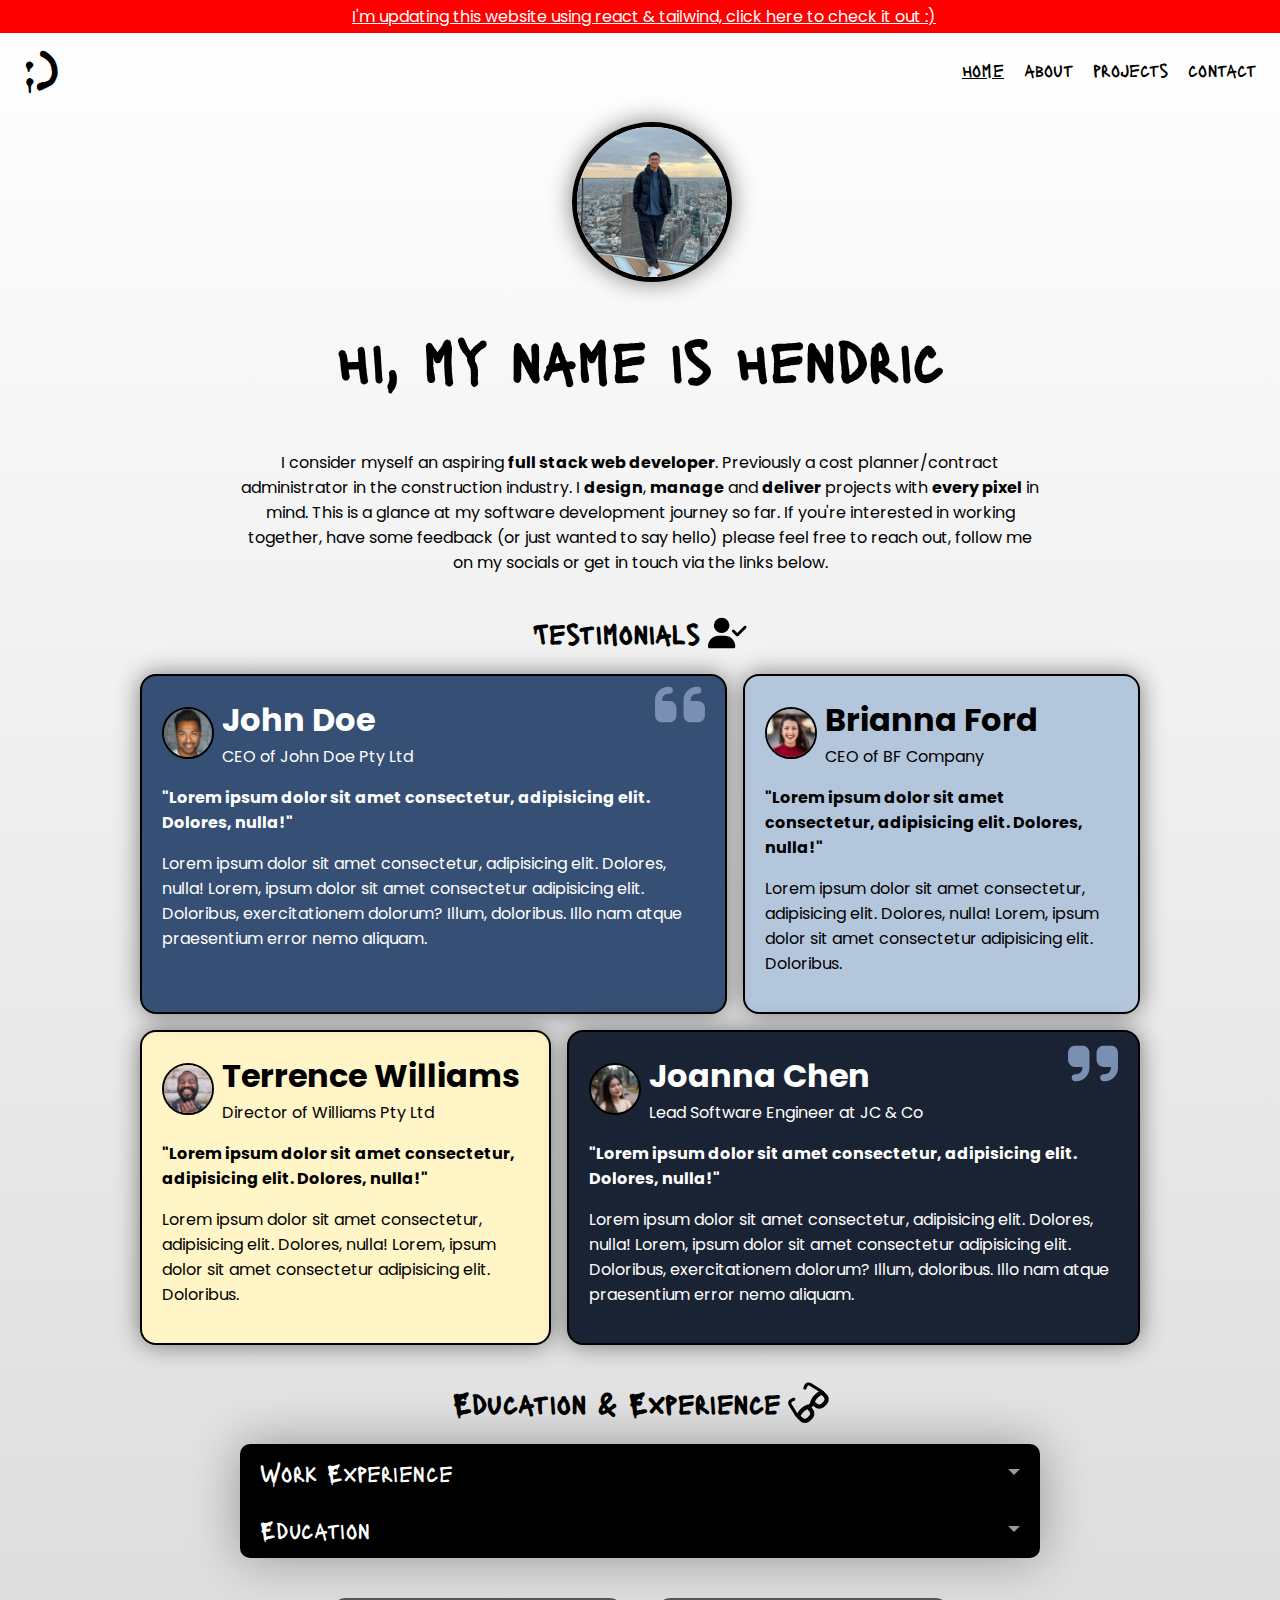
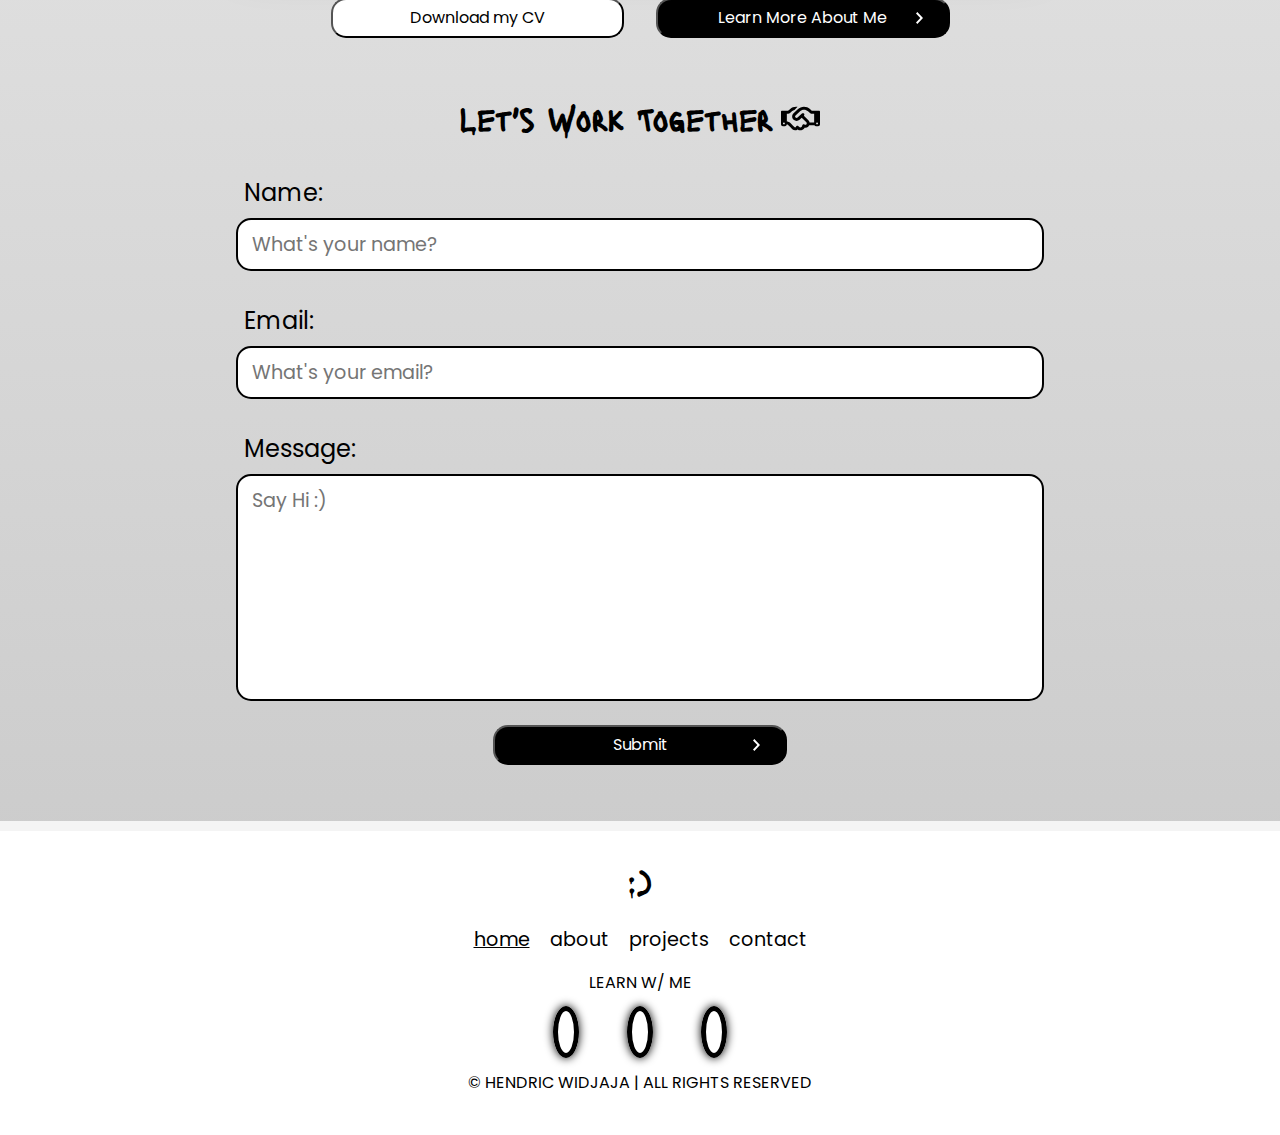
<file: src/index.html>
<!DOCTYPE html>
<html lang="en">
<head>
    <meta charset="UTF-8">
    <meta name="viewport" content="width=device-width, initial-scale=1.0">
    <!-- Title show on webpage tab -->
    <title>Hendric Widjaja | Web Developer</title>

    <!-- Link source for 2x google fonts (Poppins & Laquer) -->
    <link rel="preconnect" href="https://fonts.googleapis.com">
    <link rel="preconnect" href="https://fonts.gstatic.com" crossorigin>
    <link href="https://fonts.googleapis.com/css2?family=Lacquer&family=Poppins:ital,wght@0,100;0,200;0,300;0,400;0,500;0,600;0,700;0,800;0,900;1,100;1,200;1,300;1,400;1,500;1,600;1,700;1,800;1,900&display=swap" rel="stylesheet">

    <!-- Link to respective external stylesheets (index.css) -->
    <link rel="stylesheet" href="./styles/index.css">
    <link rel="stylesheet" href="./styles/home.css">

    <!-- Link source for Font Awesome icons  -->
    <link rel="stylesheet" href="https://cdnjs.cloudflare.com/ajax/libs/font-awesome/6.5.2/css/all.min.css" integrity="sha512-SnH5WK+bZxgPHs44uWIX+LLJAJ9/2PkPKZ5QiAj6Ta86w+fsb2TkcmfRyVX3pBnMFcV7oQPJkl9QevSCWr3W6A==" crossorigin="anonymous" referrerpolicy="no-referrer" />

    <!-- Add link to favicon -->
    <link rel="icon" href="./images/face-laugh-beam-solid.svg">

</head>
<body>
    <!-- Container which applies gradient background to body and footer -->
    <div class="page-background">
    <!-- Navigation bar including logo with "active" styling for current page -->
        <a 
            id="new-website" 
            href ="https://hendric-widjaja-v2.netlify.app/" 
            aria-label="Link to Hendric's new portfolio website" 
            target="_blank"
        >
        I'm updating this website using react & tailwind, click here to check it out :)
        </a>     
        <header>
            <div id="logo">
                <a href="#">:)</a>
            </div>
            <nav id="nav-items">
                <a class="active" href ="#">home</a>
                <a href ="./pages/about.html">about</a>
                <a href ="./pages/projects.html">projects</a>
                <a href ="./pages/contact.html">contact</a>
            </nav>
        </header>
        <main>
            <!-- Hero section including profile picture and "welcome message" and introduction text -->
            <div class="profile">
                <img src="./images/profile-picture2.jpg" alt="Profile Picture">
            </div>
            <div class="intro-heading">
                    <h1>hi,</h1>
                    <h1>my name</h1>
                    <h1>is hendric</h1>
            </div>
            <!-- Strong tags throughout introduction text to accentuate key skills IT employers are looking for -->
            <article class="intro-text">
                <p>
                    I consider myself an aspiring <strong>full stack web developer</strong>. Previously a cost planner/contract administrator in the construction industry. I <strong>design</strong>, <strong>manage</strong> and <strong>deliver</strong> projects with <strong>every pixel</strong> in mind. This is a glance at my software development journey so far. If you're interested in working together, have some feedback (or just wanted to say hello) please feel free to reach out, follow me on my socials or get in touch via the links below.
                </p>
            </article>
            <!-- Section for testimonials. Includes 4x sample testimonials. Layout uses Grid. Content layout of each "tile" uses flex box. -->
            <section class="review-grid">
                <section class="testimonial-main-heading">
                    <h2>
                        Testimonials
                    </h2>
                    <img src="./images/user-check-solid.svg" alt="User icon with checkmark">
                </section>
                <article class="reviews">
                    <div class="flex-review-content">
                        <div class="reviewer-details">
                            <img src="./images/reviewer1.jpg" alt="Portrait of reviewer 1">
                            <div class="reviewer-name-container">
                                <h1 class="reviewer-name">John Doe</h1>
                                <p class="reviewer-title">CEO of John Doe Pty Ltd</p>
                            </div>
                        </div>
                        <p class="review-highlight">"Lorem ipsum dolor sit amet consectetur, adipisicing elit. Dolores, nulla!"</p>
                        <p class="review-remainder">Lorem ipsum dolor sit amet consectetur, adipisicing elit. Dolores, nulla! Lorem, ipsum dolor sit amet consectetur adipisicing elit. Doloribus, exercitationem dolorum? Illum, doloribus. Illo nam atque praesentium error nemo aliquam.</p>
                    </div>
                    <div class="flex-review-content">
                        <div class="reviewer-details">
                            <img src="./images/reviewer2.jpg" alt="Portrait of reviewer 1">
                            <div class="reviewer-name-container">    
                                <h1 class="reviewer-name">Brianna Ford</h1>
                                <p class="reviewer-title">CEO of BF Company</p>
                            </div>
                        </div>
                        <p class="review-highlight">"Lorem ipsum dolor sit amet consectetur, adipisicing elit. Dolores, nulla!"</p>
                        <p class="review-remainder">Lorem ipsum dolor sit amet consectetur, adipisicing elit. Dolores, nulla! Lorem, ipsum dolor sit amet consectetur adipisicing elit. Doloribus.</p>
                    </div>
                    <div class="flex-review-content">
                        <div class="reviewer-details">
                            <img src="./images/reviewer3.jpg" alt="Portrait of reviewer 1">
                            <div class="reviewer-name-container">
                                <h1 class="reviewer-name">Terrence Williams</h1>
                                <p class="reviewer-title">Director of Williams Pty Ltd</p>
                            </div>
                        </div>
                        <p class="review-highlight">"Lorem ipsum dolor sit amet consectetur, adipisicing elit. Dolores, nulla!"</p>
                        <p class="review-remainder">Lorem ipsum dolor sit amet consectetur, adipisicing elit. Dolores, nulla! Lorem, ipsum dolor sit amet consectetur adipisicing elit. Doloribus.</p>
                    </div>
                    <div class="flex-review-content">
                        <div class="reviewer-details">
                            <img src="./images/reviewer4.jpg" alt="Portrait of reviewer 1">
                            <div class="reviewer-name-container">
                                <h1 class="reviewer-name">Joanna Chen</h1>
                                <p class="reviewer-title">Lead Software Engineer at JC & Co</p>
                            </div>
                        </div>
                        <p class="review-highlight">"Lorem ipsum dolor sit amet consectetur, adipisicing elit. Dolores, nulla!"</p>
                        <p class="review-remainder">Lorem ipsum dolor sit amet consectetur, adipisicing elit. Dolores, nulla! Lorem, ipsum dolor sit amet consectetur adipisicing elit. Doloribus, exercitationem dolorum? Illum, doloribus. Illo nam atque praesentium error nemo aliquam.</p>
                    </div>
                </article>
            </section>
            <!-- Section for Education & Experience. Used "accordion" type layout involving hidden checkbox input to enable "accordion" effect. Can also adjust input type to radio to change "accordion" to only open one tab/label at a time. Company names have been linked to their respective official websites (to new tab)-->
            <section class="education-experience">
                <section class="education-main-heading">
                    <h2>
                        Education & Experience
                    </h2>
                    <img src="./images/edu-exp-icon.svg" alt="Icon representing a pair of grey glasses">
                </section>
                <div class="accordion">
                    <div>
                        <input type="checkbox" name="education-accordion" id="Work-Experience" class="accordion__input">
                        <label for="Work-Experience" class="accordion__label">Work Experience</label>
                        <div class="accordion__content" id="work-exp-background">
                                <div class="frasers-heading">
                                    <img src="./images/fpa-logo.png" alt="Frasers Property Australia Logo">
                                    <a href="https://www.frasersproperty.com.au/" target="_blank" aria-label="Link to Frasers Property Australia Website">
                                        <h1>Frasers Property Australia</h1>
                                    </a>                            
                                </div>
                                <div class="frasers-roles">
                                    <div class="frasers-role">
                                        <h3>Customer Service Coordinator</h3>
                                        <p>2024 - current</p>
                                    </div>
                                    <div class="frasers-role">
                                        <h3>Cost Planning Assistant</h3>
                                        <p>2022 - 2024</p>
                                    </div>
                                    <div class="frasers-role">
                                        <h3>Customer Service Coordinator</h3>
                                        <p>2021 - 2022</p>
                                    </div>
                                    <div class="frasers-role">
                                        <h3>Contract Administrator</h3>
                                        <p>2019 - 2020</p>
                                    </div>
                                    <div class="frasers-role">
                                        <h3>Cadet</h3>
                                        <p>2018 - 2019</p>
                                    </div>
                                    <div class="frasers-role">
                                        <h3>Customer Service Coordinator</h3>
                                        <p>2017 - 2018</p>
                                    </div>
                                </div>
                        </div>
                    <div>
                    <div>
                        <input type="checkbox" name="education-accordion" id="Education" class="accordion__input">
                        <label for="Education" class="accordion__label">Education</label>
                        <div class="accordion__content" id="education-background">
                            <div class="education-heading">
                                <div class="coder-academy-section">
                                    <img src="./images/coder-academy-logo.png" alt="Coder Academy Logo">
                                    <a href="https://coderacademy.edu.au/" target="_blank" aria-label="Link to Coder Academy Website">
                                        <h1>Coder Academy</h1>
                                    </a>
                                </div>
                                <div class="education-role">
                                    <h3>Diploma of Sofware Development</h3>
                                    <p>2024 - current</p>
                                </div>
                            </div>
                            <div class="education-heading">
                                <div class="unsw-section">
                                    <img src="./images/unsw-logo.png" alt="University of New South Wales Logo">
                                    <a href="https://www.unsw.edu.au/" target="_blank" aria-label="Link to UNSW Website">
                                        <h1>University of New South Wales</h1>
                                    </a>
                                </div>
                                <div class="education-role">
                                    <h3>Bachelor of Construction Management & Property</h3>
                                    <p>2015 - 2019</p>
                                </div>
                            </div>
                        <div>
                </div>
            </section>
            <!-- Section for buttons to allow user to download CV and/or also view about page -->
            <div class="buttons">
                <div class="btn-div">
                    <a href="./hw-resume-t1a2.pdf" target="_blank" alt="Download my CV">
                        <button id="cv">Download my CV</button>
                    </a>
                </div>
                <div class="btn-div">
                    <a href="./pages/about.html">
                        <button id="about-btn-div">Learn More About Me</button>
                    </a>
                </div>
            </div>
            <!-- Section for user to send a message. Includes 3x labels and 3x text input sections with placeholder text (NOTE: Submit button currently does not complete any action) -->
            <form>
                <div class="lets-work-heading">
                    <h1>Let's Work Together</h1>
                    <img src="./images/work-together-icon.svg" alt="Handshake icon">
                </div>
                <div class="form-elements">
                    <label for="name">Name:</label>
                    <input type="text" id="name" class="form-input" placeholder="What's your name?" autocomplete="on">
                </div>
                <div class="form-elements">
                    <label for="email">Email:</label>
                    <input type="text" id="email" class="form-input" placeholder="What's your email?" autocomplete="on">
                </div>
                <div class="form-elements">
                    <label for="message">Message:</label>
                    <textarea rows=7 id="message" class="form-input form-textarea" placeholder="Say Hi :)"></textarea>
                </div>
                <div class="form-elements">
                        <button id="submit-message">Submit</button>
                </div>
            </form>
        </main>
        <!-- Footer section which includes text and icons which links (opens new page) to github, linkedin or open mail app to compose an email  -->
        <footer>
            <div id="footer-logo">
                <a href="#">:)</a>
            </div>
            <nav id="footer-nav-items">
                <a class="active" href ="#">home</a>
                <a href ="./pages/about.html">about</a>
                <a href ="./pages/projects.html">projects</a>
                <a href ="./pages/contact.html">contact</a>
            </nav>
            <section class="footer-text">
                <p>LEARN W/ ME</p>
            </section>
            <div class="social-media">
                <a href="https://github.com/hendricwidjaja" aria-label="Link to Hendric Widjaja's Github Profile" target="_blank" >
                    <i class="fa-brands fa-github"></i>
                </a>
                <a href="https://www.linkedin.com/in/hendric-widjaja/" aria-label="Link to Hendric Widjaja's Linkedin Profile" target="_blank">
                    <i class="fa-brands fa-linkedin-in"></i>
                </a>
                <a href="mailto:hcwidjaja@gmail.com" aria-label="Compose a new email to Hendric Widjaja" target="_blank">
                    <i class="fa-solid fa-envelope"></i>
                </a>
            </div>
            <div class="footer-text">
                <p>&copy; HENDRIC WIDJAJA | ALL RIGHTS RESERVED</p>
            </div>
        </footer>
    </div>
</body>
</html>
</file>
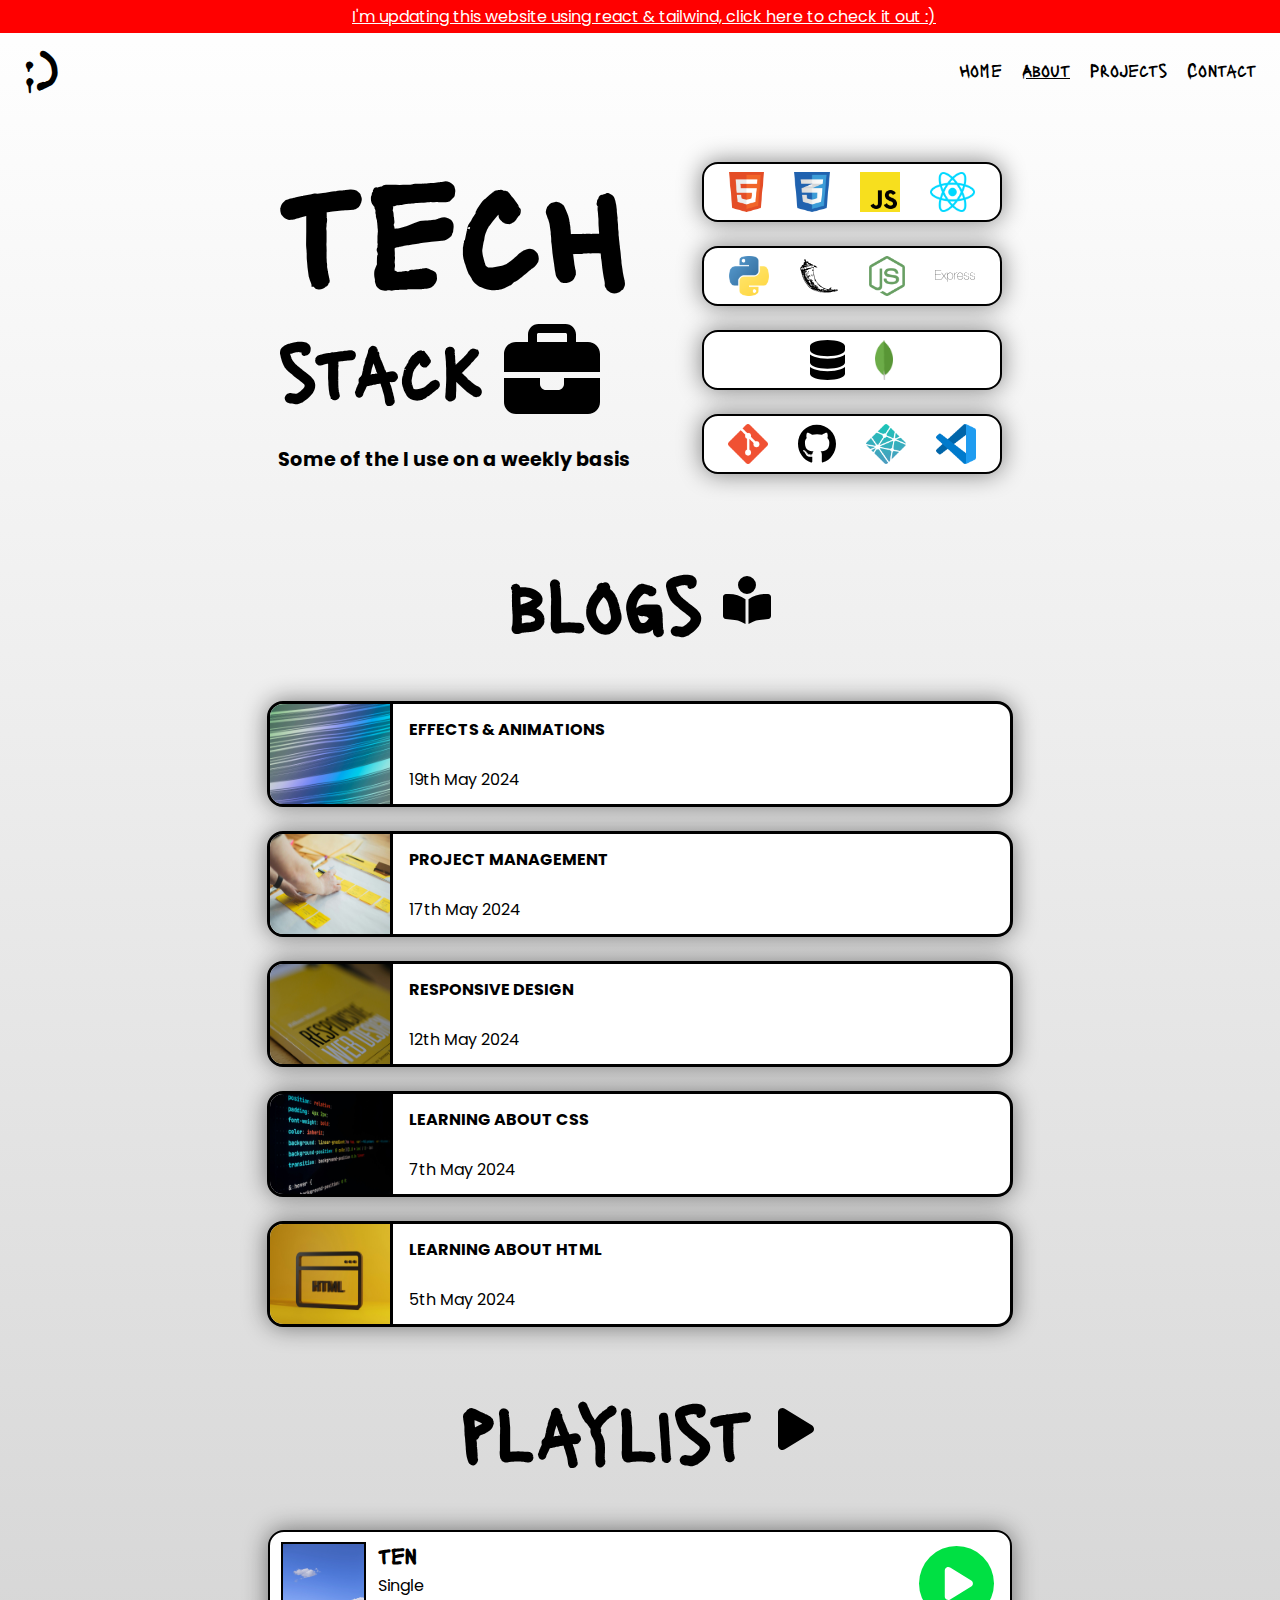
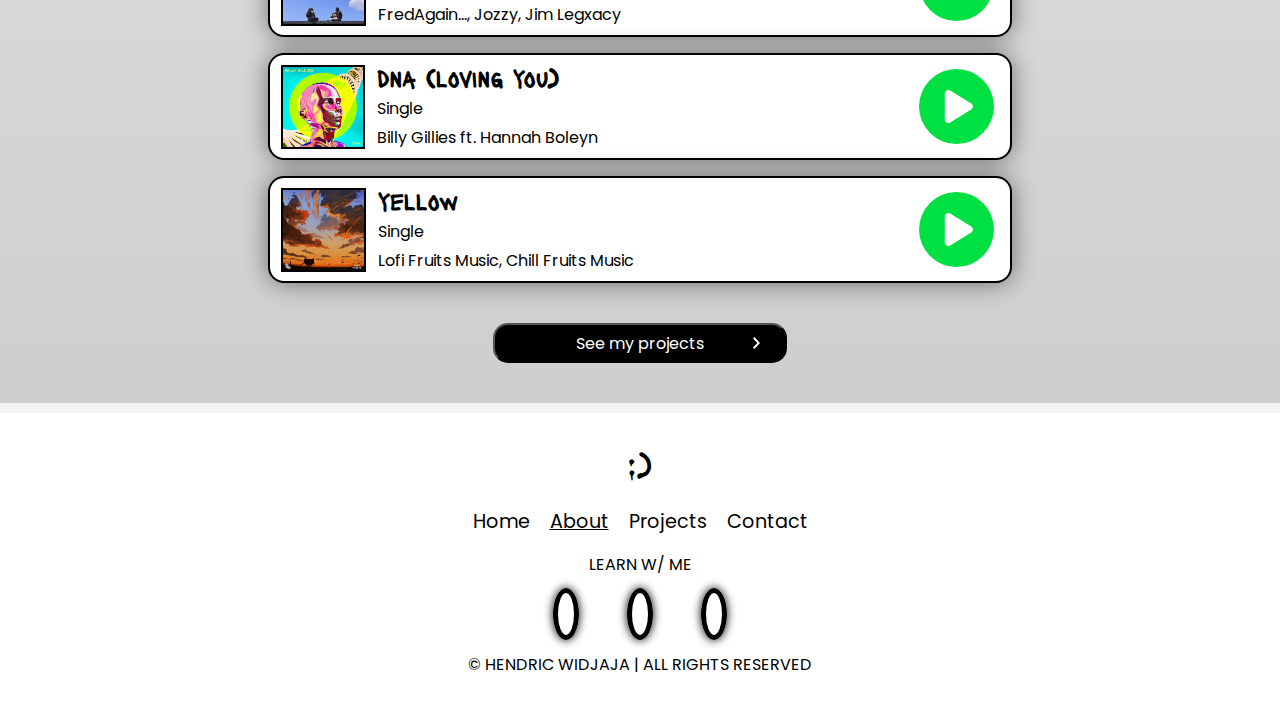
<file: src/pages/about.html>
<!DOCTYPE html>
<html lang="en">
<head>
    <meta charset="UTF-8">
    <meta name="viewport" content="width=device-width, initial-scale=1.0">
    <title>Hendric Widjaja | Web Developer</title>

    <!-- Link source for 2x google fonts (Poppins & Laquer) -->
    <link rel="preconnect" href="https://fonts.googleapis.com">
    <link rel="preconnect" href="https://fonts.gstatic.com" crossorigin>
    <link href="https://fonts.googleapis.com/css2?family=Lacquer&family=Poppins:ital,wght@0,100;0,200;0,300;0,400;0,500;0,600;0,700;0,800;0,900;1,100;1,200;1,300;1,400;1,500;1,600;1,700;1,800;1,900&display=swap" rel="stylesheet">

    <!-- Link to respective external stylesheets (index.css) -->
    <link rel="stylesheet" href="../styles/index.css">
    <link rel="stylesheet" href="../styles/about.css">

    <!-- Link source for Font Awesome icons  -->
    <link rel="stylesheet" href="https://cdnjs.cloudflare.com/ajax/libs/font-awesome/6.5.2/css/all.min.css" integrity="sha512-SnH5WK+bZxgPHs44uWIX+LLJAJ9/2PkPKZ5QiAj6Ta86w+fsb2TkcmfRyVX3pBnMFcV7oQPJkl9QevSCWr3W6A==" crossorigin="anonymous" referrerpolicy="no-referrer" />

    <!-- Add link to favicon -->
    <link rel="icon" href="../images/face-laugh-beam-solid.svg">

</head>
<body>
    <!-- Container which applies gradient background to body and footer -->
    <div class="page-background">
    <!-- Navigation bar including logo with "active" styling for current page -->
    <a 
        id="new-website" 
        href ="https://hendric-widjaja-v2.netlify.app/" 
        aria-label="Link to Hendric's new portfolio website" 
        target="_blank"
    >
        I'm updating this website using react & tailwind, click here to check it out :)
    </a>   
    <header>
        <div id="logo">
            <a href="../index.html">:)</a>
        </div>
        <nav id="nav-items">
            <a href ="../index.html">Home</a>
            <a class="active" href ="#">About</a>
            <a href ="./projects.html">Projects</a>
            <a href ="./contact.html">Contact</a>
        </nav>
    </header>
    <main>
<!-- Tech Stack Section using flexbox and media queries content includes images for icons, small description and large heading-->
    <section class="full-stack-section">
        <div class="tech-stack-heading-layout">
            <h1 class="tech-heading">tech</h1>
            <div class="stack-heading-container">
                <h1>stack</h1>
                <img src="../images/expertise-icon.svg" alt="Briefcase Icon">
            </div>
            <h3>Some of the  <i class="fa-solid fa-screwdriver-wrench" style="color: #000000;"></i> I use on a weekly basis</h3>
        </div>
        <section class="tech-stack-grid">
            <div class="tech-stack-icons">
                <img src="../images/html-icon.webp">
                <img src="../images/css-icon.webp">
                <img src="../images/js-icon.webp">
                <img src="../images/react-icon.webp">
            </div>
            <div class="tech-stack-icons">
                <img src="../images/python-icon.webp">
                <img src="../images/flask-icon.svg">
                <img src="../images/node-js-icon.webp">
                <img src="../images/express-icon.svg">
            </div>
            <div class="tech-stack-icons">
                <img src="../images/database-solid.svg">
                <img src="../images/mongodb-icon.webp">
            </div>
            <div class="tech-stack-icons">
                <img src="../images/git-red-icon.webp">
                <img src="../images/github.svg">
                <img src="../images/netlify-icon.png">
                <img src="../images/visual-studio-code-icon.webp">
            </div>
        </section>
    </section>
<!-- Blogs Section. Includes images for all blog items and text for title and date published -->
        <div class="about-heading">
            <h1>blogs</h1>
            <img src="../images/blogs-icon.svg" alt="Open Book Icon">
        </div>
        <section class="blog-collection">
            <a class="blog-links" href="./blogs/effects-and-animations.html" aria-label="Link to Effects & Animation Blog">
                <article class="blog-tile">
                    <img src="../images/effects-animation-blog-unsplash-360h.jpg" alt="Picture of visual effect">
                    <div class="blog-text">
                        <h2 class="blog-title">EFFECTS & ANIMATIONS</h2>
                        <p class="blog-date">19th May 2024</p>
                    </div>
                </article>
            </a>
            <a class="blog-links" href="./blogs/project-management.html" aria-label="Link to Project Management Blog">
                <article class="blog-tile">
                    <img src="../images/project-management-blog-unsplash-360h.jpg" alt="Picture of project management in action">
                    <div class="blog-text">
                        <h2 class="blog-title">PROJECT MANAGEMENT</h2>
                        <p class="blog-date">17th May 2024</p>
                    </div>
                </article>
            </a>
            <a class="blog-links" href="./blogs/responsive-design.html" aria-label="Link to Responsive Design Blog">
                <article class="blog-tile">
                    <img src="../images/responsive-web-design-blog-unsplash-360h.jpg" alt="Picture of responsive design book">
                    <div class="blog-text">
                        <h2 class="blog-title">RESPONSIVE DESIGN</h2>
                        <p class="blog-date">12th May 2024</p>
                    </div>
                </article>
            </a>
            <a class="blog-links" href="./blogs/learning-about-css.html" aria-label="Link to Learning about CSS Blog">
                <article class="blog-tile">
                    <img src="../images/css-blog-unsplash-360h.jpg" alt="Picture of CSS">
                    <div class="blog-text">
                        <h2 class="blog-title">LEARNING ABOUT CSS</h2>
                        <p class="blog-date">7th May 2024</p>
                    </div>
                </article>
            </a>
            <a class="blog-links" href="./blogs/learning-about-html.html" aria-label="Link to Learning about HTML Blog">
                <article class="blog-tile">
                    <img src="../images/html-blog-unsplash-360h.jpg" alt="Picture of HTML">
                    <div class="blog-text">
                        <h2 class="blog-title">LEARNING ABOUT HTML</h2>
                        <p class="blog-date">5th May 2024</p>
                    </div>
                </article>
            </a>
        </section>
<!-- Playlist Section. Includes album cover images, text to identify songs and "play button" which links to respective song via spotify share link -->
        <div class="about-heading">
            <h1>playlist</h1>
            <img src="../images/playlist-icon.svg" alt="Play Button Icon">
        </div>
        <section class="playlist">
            <article class="playlist-item">
                <div class="text-art-container">
                    <img src="../images/ten-fredagain-cover.png" alt="Album cover for ten by fredagain..., Jozzy & Jim Legxacy">                    
                    <div class="song-text">
                        <h2>ten</h2>
                        <p>Single</p>
                        <p>FredAgain..., Jozzy, Jim Legxacy</p>
                    </div>
                </div>
                <a href="https://open.spotify.com/track/5QOBT97OmYCZo1W5u7tRrB?si=398eca6b8a4d4785" target="_blank" aria-label="Link to ten by FredAgain..., Jozzy & Jim Legxacy">
                    <img class="play-btn" src="../images/circle-play-solid.svg" alt="play button">
                </a>
            </article>
            <article class="playlist-item">
                <div class="text-art-container">
                    <img src="../images/dna-billy-gillies.png" alt="Album cover DNA (Loving You) by Billy Gillies ft Hannah Boleyn"> 
                    <div class="song-text">
                        <h2>dna (loving you)</h2>
                        <p>Single</p>
                        <p>Billy Gillies ft. Hannah Boleyn</p>
                    </div>
                </div>
                <a href="https://open.spotify.com/track/6ibDVMcMUNqZ5eXT9sD4Vy?si=2423f681a8f14da6" target="_blank" aria-label="Link to DNA (Loving You) by Billy Gillies ft. Hannah Boleyn">
                    <img class="play-btn" src="../images/circle-play-solid.svg" alt="play button">
                </a>
            </article>
            <article class="playlist-item">
                <div class="text-art-container">
                    <img src="../images/yellow-cover.png" alt="Album cover for Yellow by Lofi Fruits Music & Chill Fruits Music"> 
                    <div class="song-text">
                        <h2>yellow</h2>
                        <p>Single</p>
                        <p>Lofi Fruits Music, Chill Fruits Music</p>
                    </div>
                </div>                  
                <a href="https://open.spotify.com/track/3S9kCBYnWg7jSSV1XAYL6Q?si=00eb6874422e4622" target="_blank" aria-label="Link to Yellow by Lofi Fruits Music & Chill Fruits Music">
                    <img class="play-btn" src="../images/circle-play-solid.svg" alt="play button">
                </a>
            </article>
        </section>
        <!-- Button to take user to next page (Projects page) -->
        <div class="btn-div">
            <a href="./projects.html">
                <button id="projects-btn-div">See my projects</button>
            </a>
        </div>
    </main>
    <!-- Footer section which includes text and icons which links (opens new page) to github, linkedin or open mail app to compose an email  -->
        <footer>
        <div id="footer-logo">
            <a href="../index.html">:)</a>
        </div>
        <nav id="footer-nav-items">
            <a href ="../index.html">Home</a>
            <a class="active" href ="#">About</a>
            <a href ="./projects.html">Projects</a>
            <a href ="./contact.html">Contact</a>
        </nav>
        <section class="footer-text">
            <p>LEARN W/ ME</p>
        </section>
        <div class="social-media">
            <a href="https://github.com/hendricwidjaja" aria-label="Link to Hendric Widjaja's Github Profile" target="_blank" >
                <i class="fa-brands fa-github"></i>
            </a>
            <a href="https://www.linkedin.com/in/hendric-widjaja/" aria-label="Link to Hendric Widjaja's Linkedin Profile" target="_blank">
                <i class="fa-brands fa-linkedin-in"></i>
            </a>
            <a href="mailto:hcwidjaja@gmail.com" aria-label="Compose a new email to Hendric Widjaja" target="_blank">
                <i class="fa-solid fa-envelope"></i>
            </a>
        </div>
        <div class="footer-text">
            <p>&copy; HENDRIC WIDJAJA | ALL RIGHTS RESERVED</p>
        </div>
    </footer>
    </div>
</body>
</html>
</file>
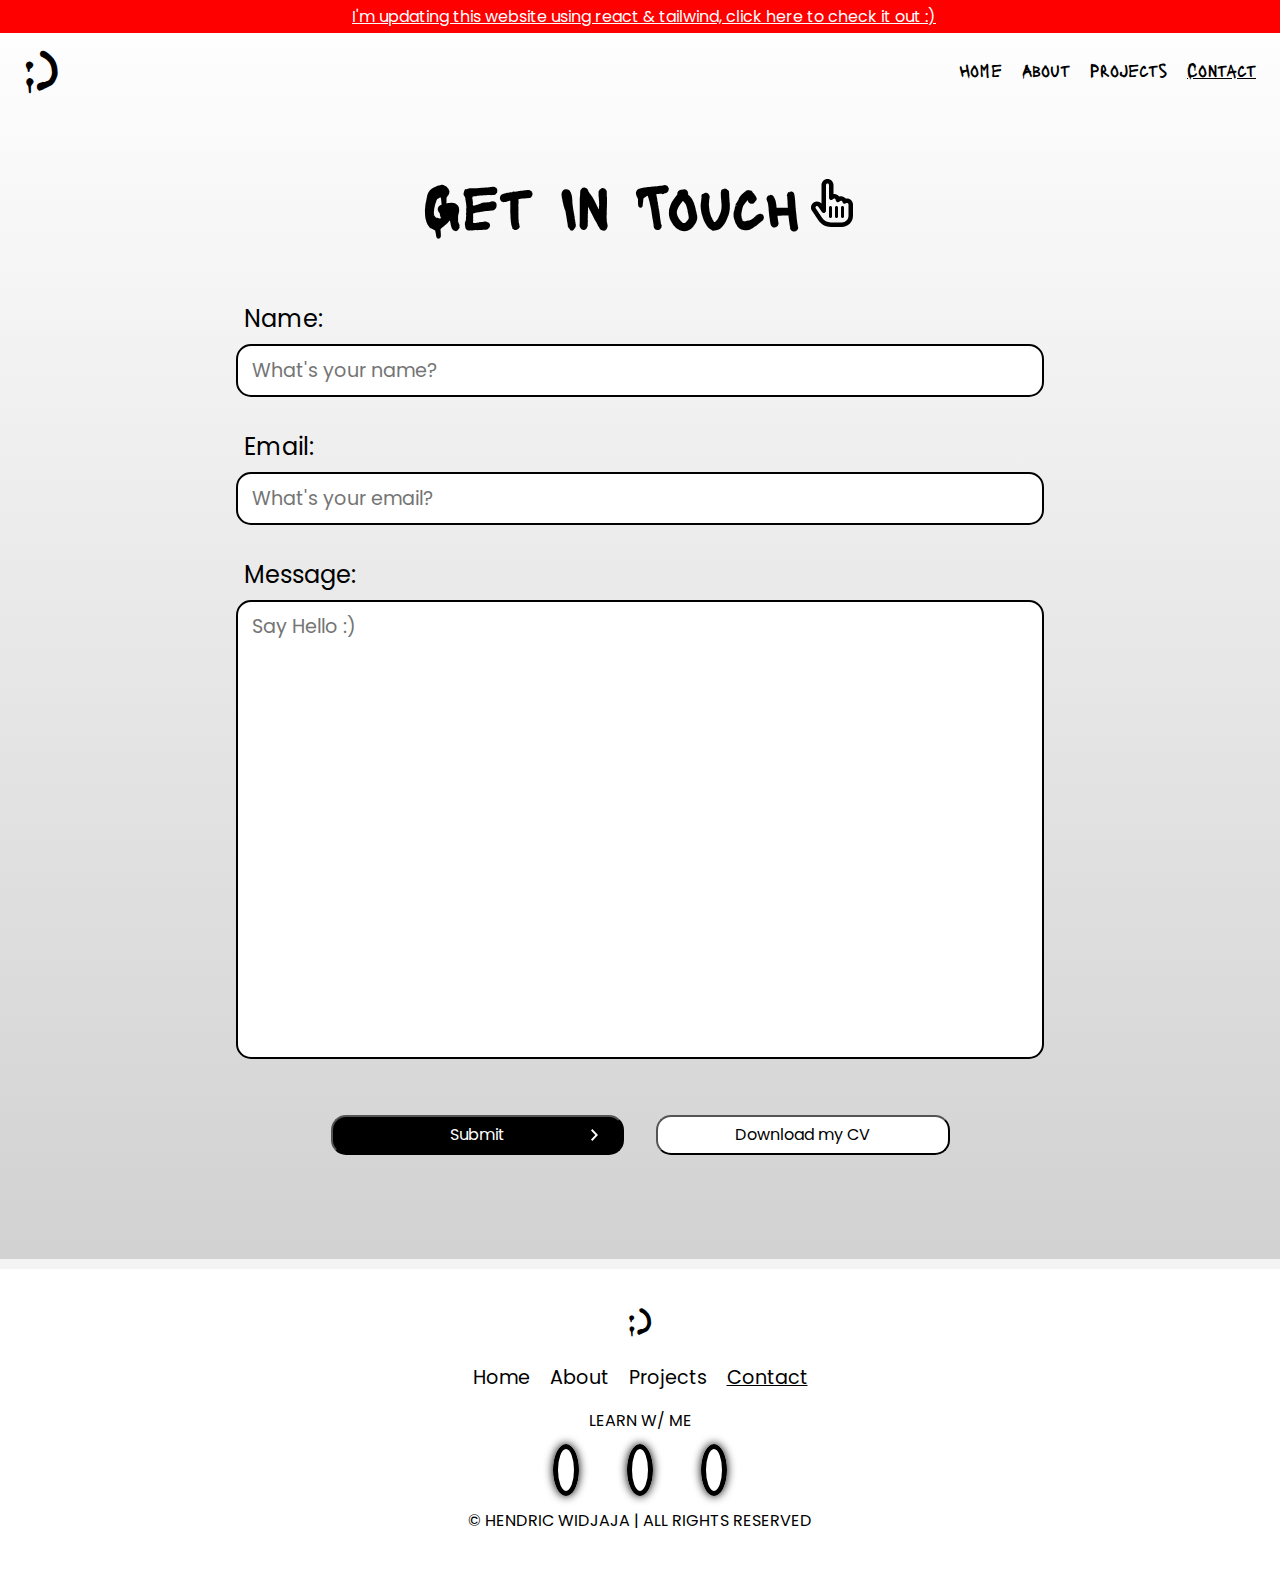
<file: src/pages/contact.html>
<!DOCTYPE html>
<html lang="en">
<head>
    <meta charset="UTF-8">
    <meta name="viewport" content="width=device-width, initial-scale=1.0">
    <title>Hendric Widjaja | Web Developer</title>

    <!-- Link source for 2x google fonts (Poppins & Laquer) -->
    <link rel="preconnect" href="https://fonts.googleapis.com">
    <link rel="preconnect" href="https://fonts.gstatic.com" crossorigin>
    <link href="https://fonts.googleapis.com/css2?family=Lacquer&family=Poppins:ital,wght@0,100;0,200;0,300;0,400;0,500;0,600;0,700;0,800;0,900;1,100;1,200;1,300;1,400;1,500;1,600;1,700;1,800;1,900&display=swap" rel="stylesheet">

    <!-- Link to respective external stylesheets (index.css) -->
    <link rel="stylesheet" href="../styles/index.css">
    <link rel="stylesheet" href="../styles/contact.css">

    <!-- Link source for Font Awesome icons  -->
    <link rel="stylesheet" href="https://cdnjs.cloudflare.com/ajax/libs/font-awesome/6.5.2/css/all.min.css" integrity="sha512-SnH5WK+bZxgPHs44uWIX+LLJAJ9/2PkPKZ5QiAj6Ta86w+fsb2TkcmfRyVX3pBnMFcV7oQPJkl9QevSCWr3W6A==" crossorigin="anonymous" referrerpolicy="no-referrer" />

    <!-- Add link to favicon -->
    <link rel="icon" href="../images/face-laugh-beam-solid.svg">

</head>
<body>
    <!-- Container which applies gradient background to body and footer -->
    <div class="page-background">
    <!-- Navigation bar including logo with "active" styling for current page -->
    <a 
        id="new-website" 
        href ="https://hendric-widjaja-v2.netlify.app/" 
        aria-label="Link to Hendric's new portfolio website" 
        target="_blank"
    >
        I'm updating this website using react & tailwind, click here to check it out :)
    </a>   
    <header>
        <div id="logo">
            <a href="../index.html">:)</a>
        </div>
        <nav id="nav-items">
            <a href ="../index.html">Home</a>
            <a href ="./about.html">About</a>
            <a href ="./projects.html">Projects</a>
            <a class="active" href ="#">Contact</a>
        </nav>
    </header>
    <main>
    <!-- Main Content: Section for user to send a message. Includes 3x labels and 3x text input sections with placeholder text (NOTE: Submit button currently does not complete any action) -->
        <form>
            <div class="contact-heading">
                <h1>Get In Touch</h1>
                <img src="../images/get-in-touch-icon.svg" alt="Pointer Icon">
            </div>
            <div class="form-elements">
                <label for="name">Name:</label>
                <input type="text" id="name" class="form-input" placeholder="What's your name?" autocomplete="on">
            </div>
            <div class="form-elements">
                <label for="email">Email:</label>
                <input type="text" id="email" class="form-input" placeholder="What's your email?" autocomplete="on">
            </div>
            <div class="form-elements">
                <label for="message">Message:</label>
                <textarea rows=15 id="message" class="form-input form-textarea" placeholder="Say Hello :)"></textarea>
            </div>
        </form>
        <div class="buttons">
            <div class="form-elements">
                <button id="submit-message">Submit</button>
            </div>
            <div class="btn-div">
                <a href="../hw-resume-t1a2.pdf" target="_blank" alt="Download my CV">
                    <button id="cv">Download my CV</button>
                </a>
            </div>
        </div>
    </main>
    <!-- Footer section which includes text and icons which links (opens new page) to github, linkedin or open mail app to compose an email  -->
    <footer>
            <div id="footer-logo">
                <a href="../index.html">:)</a>
            </div>
            <nav id="footer-nav-items">
                <a href ="../index.html">Home</a>
                <a href ="./about.html">About</a>
                <a href ="./projects.html">Projects</a>
                <a class="active" href ="#">Contact</a>
            </nav>
            <section class="footer-text">
                <p>LEARN W/ ME</p>
            </section>
            <div class="social-media">
                <a href="https://github.com/hendricwidjaja" aria-label="Link to Hendric Widjaja's Github Profile" target="_blank" >
                    <i class="fa-brands fa-github"></i>
                </a>
                <a href="https://www.linkedin.com/in/hendric-widjaja/" aria-label="Link to Hendric Widjaja's Linkedin Profile" target="_blank">
                    <i class="fa-brands fa-linkedin-in"></i>
                </a>
                <a href="mailto:hcwidjaja@gmail.com" aria-label="Compose a new email to Hendric Widjaja" target="_blank">
                    <i class="fa-solid fa-envelope"></i>
                </a>
            </div>
            <div class="footer-text">
                <p>&copy; HENDRIC WIDJAJA | ALL RIGHTS RESERVED</p>
            </div>
    </footer>
    </div>
</body>
</html>
</file>
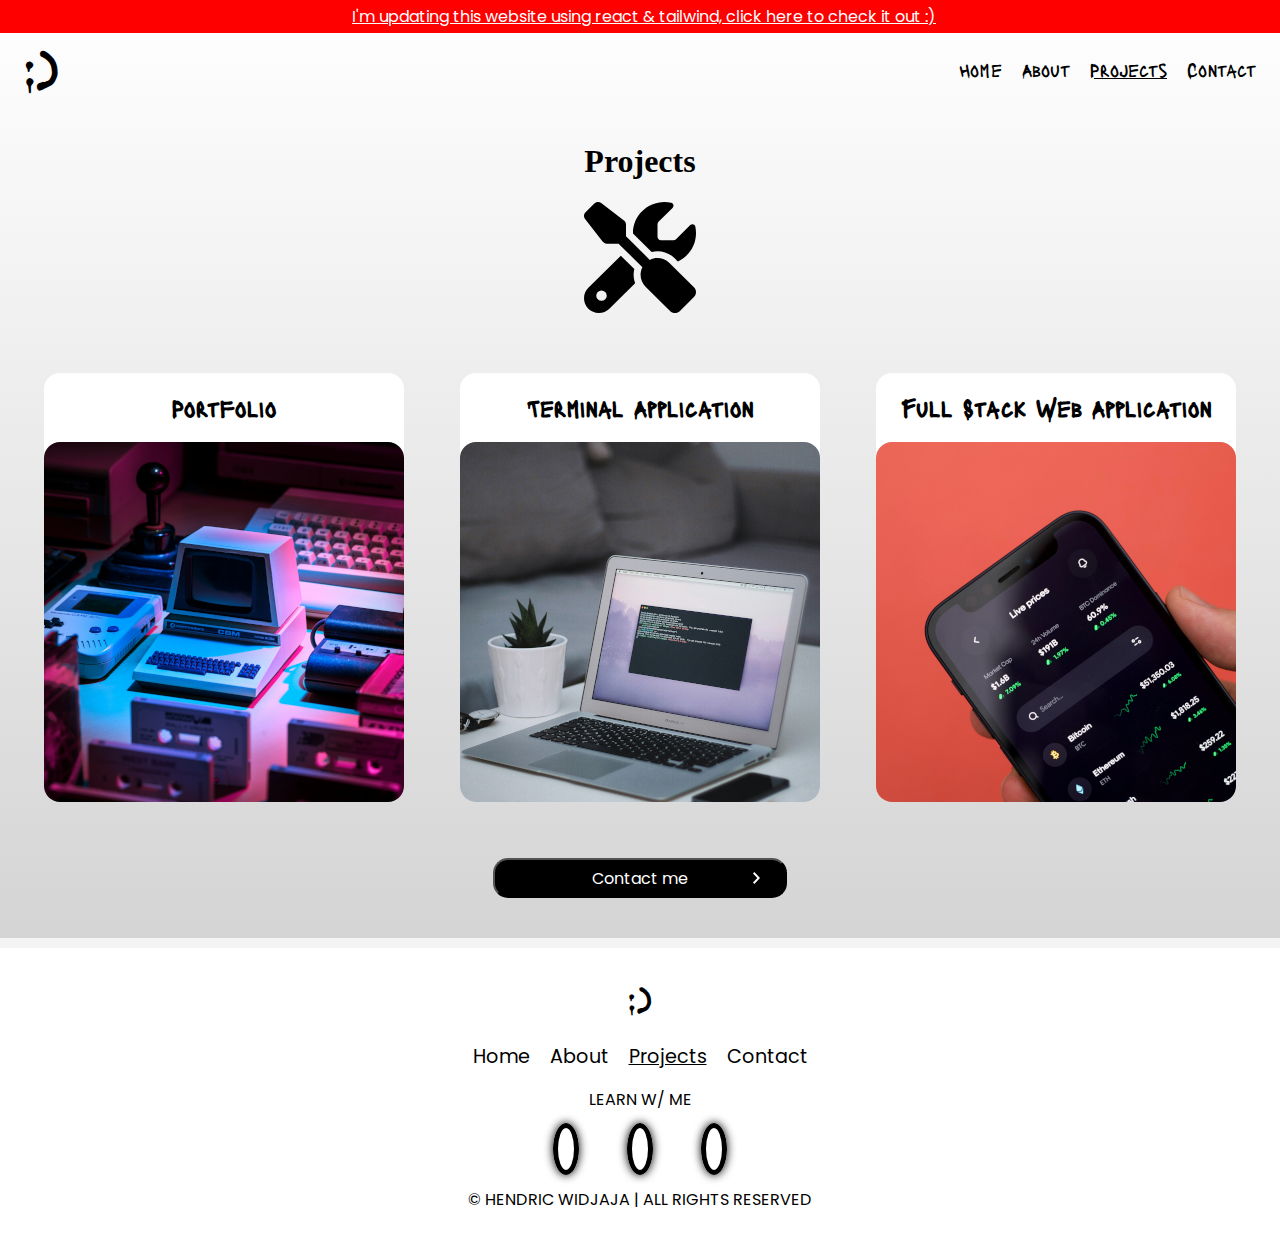
<file: src/pages/projects.html>
<!DOCTYPE html>
<html lang="en">
<head>
    <meta charset="UTF-8">
    <meta name="viewport" content="width=device-width, initial-scale=1.0">
    <title>Hendric Widjaja | Web Developer</title>

    <!-- Link source for 2x google fonts (Poppins & Laquer) -->
    <link rel="preconnect" href="https://fonts.googleapis.com">
    <link rel="preconnect" href="https://fonts.gstatic.com" crossorigin>
    <link href="https://fonts.googleapis.com/css2?family=Lacquer&family=Poppins:ital,wght@0,100;0,200;0,300;0,400;0,500;0,600;0,700;0,800;0,900;1,100;1,200;1,300;1,400;1,500;1,600;1,700;1,800;1,900&display=swap" rel="stylesheet">

    <!-- Link to respective external stylesheets (index.css) -->
    <link rel="stylesheet" href="../styles/index.css">
    <link rel="stylesheet" href="../styles/projects.css">

    <!-- Link source for Font Awesome icons  -->
    <link rel="stylesheet" href="https://cdnjs.cloudflare.com/ajax/libs/font-awesome/6.5.2/css/all.min.css" integrity="sha512-SnH5WK+bZxgPHs44uWIX+LLJAJ9/2PkPKZ5QiAj6Ta86w+fsb2TkcmfRyVX3pBnMFcV7oQPJkl9QevSCWr3W6A==" crossorigin="anonymous" referrerpolicy="no-referrer" />

    <!-- Add link to favicon -->
    <link rel="icon" href="../images/face-laugh-beam-solid.svg">

</head>
<body>
    <!-- Container which applies gradient background to body and footer -->
    <div class="page-background">
    <!-- Navigation bar including logo with "active" styling for current page -->
        <a 
            id="new-website" 
            href ="https://hendric-widjaja-v2.netlify.app/" 
            aria-label="Link to Hendric's new portfolio website" 
            target="_blank"
        >
            I'm updating this website using react & tailwind, click here to check it out :)
        </a>   
        <header>
            <div id="logo">
                <a href="../index.html">:)</a>
            </div>
            <nav id="nav-items">
                <a href ="../index.html">Home</a>
                <a href ="./about.html">About</a>
                <a class="active" href ="#">Projects</a>
                <a href ="./contact.html">Contact</a>
            </nav>
        </header>
    <!-- Content of main page. Tile layout of projects. Includes title, images and text (lorem ipsum) for brief introduction to project. Also includes "see more" button which links to each respective project page -->
        <main>
            <section class="main-flexbox">
                <div class="projects-heading">
                    <h1>Projects</h1>
                    <img src="../images/projects-icon.svg" alt="Tools Icon">
                </div>
                <section class="flexbox-projects">
                    <article class="project-item">
                        <h2>Portfolio</h2>
                        <div class="project-tile">
                            <img class="tile-img" src="../images/portfolio2-project-unsplash-360.jpg" alt="Photo of laptop with portfolio website on screen">
                            <div class="image__overlay image__overlay--blur">
                                <div class="image__title">Portfolio</div>
                                <p class="image__description">
                                    Lorem ipsum dolor sit amet consectetur, adipisicing elit. Unde commodi assumenda consequatur molestias neque, praesentium blanditiis sapiente, modi nemo reprehenderit dolor nam consectetur quibusdam perspiciatis cum! ...
                                </p>
                                <a href="./projects/portfolio.html" class="project-link">
                                    <p class="click-more-animation">
                                        Click for more
                                    </p>
                                </a>
                            </div>
                        </div>
                    </article>
                    <article class="project-item">
                        <h2>Terminal Application</h2>
                        <div class="project-tile">
                            <img class="tile-img" src="../images/terminal-image-unsplash-360w.jpg" alt="Photo of laptop with terminal on screen">
                            <div class="image__overlay image__overlay--blur">
                                <div class="image__title">Terminal Application</div>
                                <p class="image__description">
                                    Lorem ipsum dolor sit amet consectetur, adipisicing elit. Unde commodi assumenda consequatur molestias neque, praesentium blanditiis sapiente, modi nemo reprehenderit dolor nam consectetur quibusdam perspiciatis cum! ...
                                </p>
                                <a href="./projects/terminal-application.html" class="project-link">
                                    <p class="click-more-animation">
                                        Click for more
                                    </p>
                                </a>
                            </div>
                        </div>
                    </article>
                    <article class="project-item">
                        <h2>Full Stack Web Application</h2>
                        <div class="project-tile">
                            <img class="tile-img" src="../images/full-stack-webapplication-unsplash-360w.jpg" alt="Photo of iphone displaying application">
                            <div class="image__overlay image__overlay--blur">
                                <div class="image__title">Full Stack Web Application</div>
                                <p class="image__description">
                                    Lorem ipsum dolor sit amet consectetur, adipisicing elit. Unde commodi assumenda consequatur molestias neque, praesentium blanditiis sapiente, modi nemo reprehenderit dolor nam consectetur quibusdam perspiciatis cum! ...
                                </p>
                                <a href="./projects/full-stack-web-application.html" class="project-link">
                                    <p class="click-more-animation">
                                        Click for more
                                    </p>
                                </a>
                            </div>
                        </div>
                    </article>
                </section>
            <!-- Button to take user to contact page -->
                <div class="btn-div">
                    <a href="./contact.html">
                        <button id="contact-btn-div">Contact me</button>
                    </a>
                </div>
            </section>
        </main>
        <!-- Footer section which includes text and icons which links (opens new page) to github, linkedin or open mail app to compose an email  -->
        <footer>
            <div id="footer-logo">
                <a href="../index.html">:)</a>
            </div>
            <nav id="footer-nav-items">
                <a href ="../index.html">Home</a>
                <a href ="./about.html">About</a>
                <a class="active" href ="#">Projects</a>
                <a href ="./contact.html">Contact</a>
            </nav>
            <section class="footer-text">
                <p>LEARN W/ ME</p>
            </section>
            <div class="social-media">
                <a href="https://github.com/hendricwidjaja" aria-label="Link to Hendric Widjaja's Github Profile" target="_blank" >
                    <i class="fa-brands fa-github"></i>
                </a>
                <a href="https://www.linkedin.com/in/hendric-widjaja/" aria-label="Link to Hendric Widjaja's Linkedin Profile" target="_blank">
                    <i class="fa-brands fa-linkedin-in"></i>
                </a>
                <a href="mailto:hcwidjaja@gmail.com" aria-label="Compose a new email to Hendric Widjaja" target="_blank">
                    <i class="fa-solid fa-envelope"></i>
                </a>
            </div>
            <div class="footer-text">
                <p>&copy; HENDRIC WIDJAJA | ALL RIGHTS RESERVED</p>
            </div>
    </footer>
    </div>
</body>
</html>
</file>
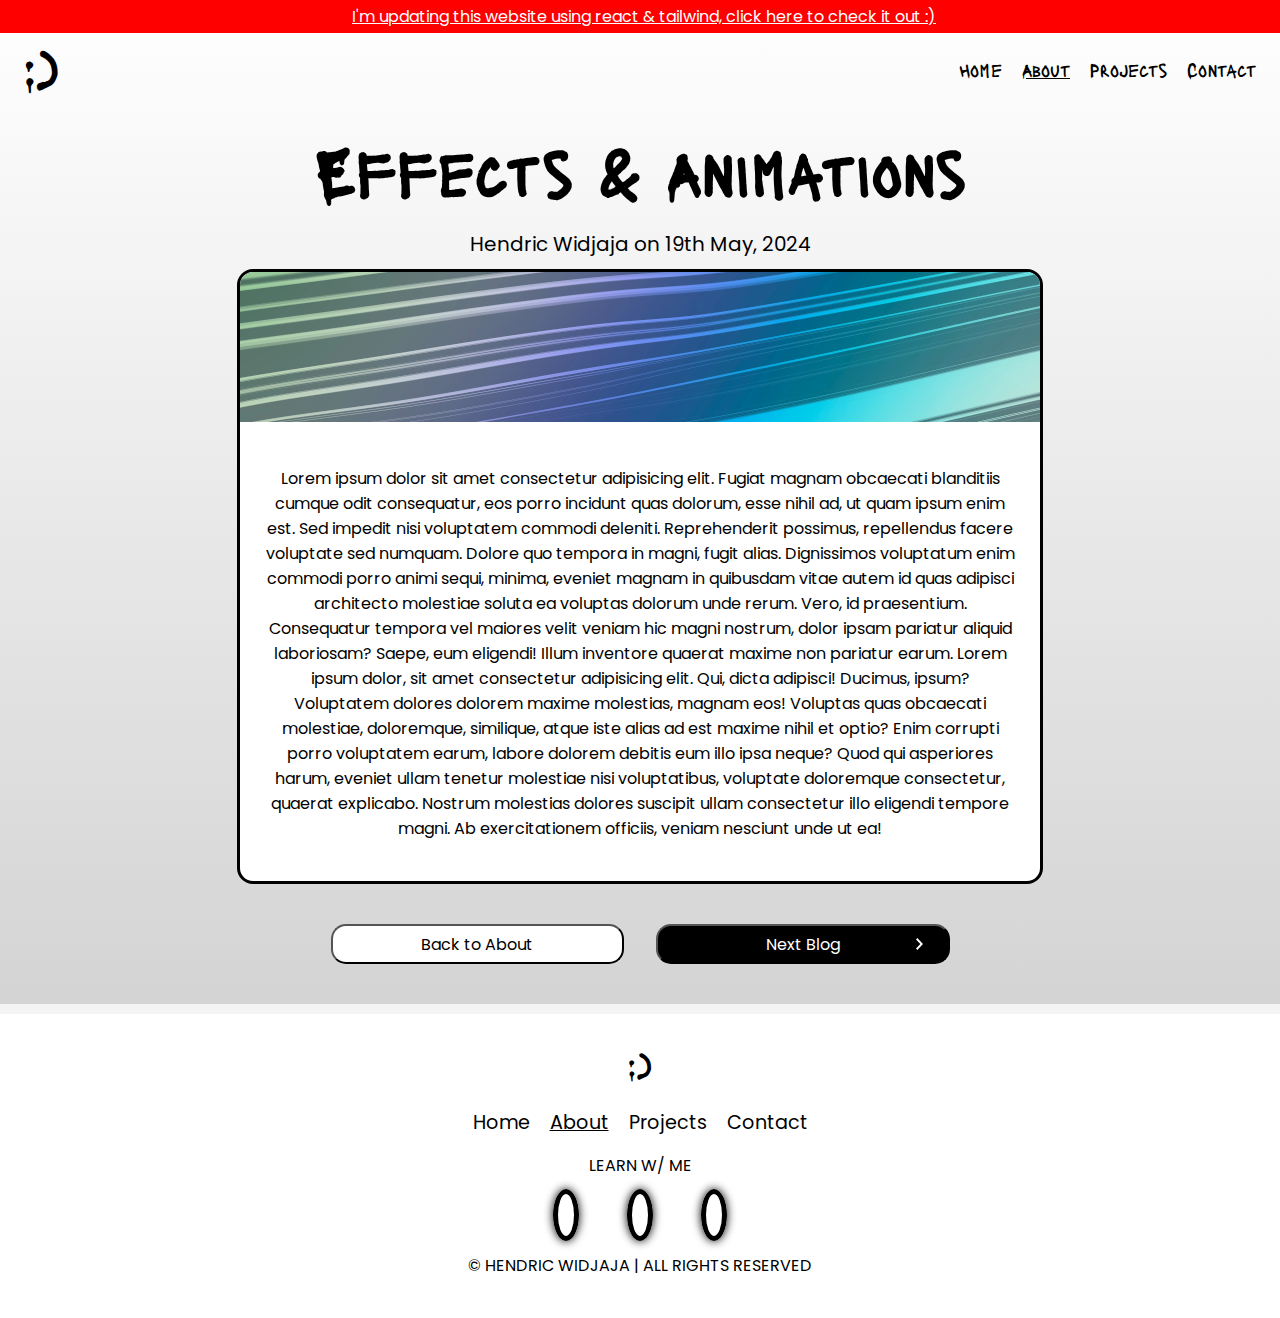
<file: src/pages/blogs/effects-and-animations.html>
<!DOCTYPE html>
<html lang="en">
<head>
    <meta charset="UTF-8">
    <meta name="viewport" content="width=device-width, initial-scale=1.0">
    <title>Hendric Widjaja | Web Developer</title>

    <!-- Link source for 2x google fonts (Poppins & Laquer) -->
    <link rel="preconnect" href="https://fonts.googleapis.com">
    <link rel="preconnect" href="https://fonts.gstatic.com" crossorigin>
    <link href="https://fonts.googleapis.com/css2?family=Lacquer&family=Poppins:ital,wght@0,100;0,200;0,300;0,400;0,500;0,600;0,700;0,800;0,900;1,100;1,200;1,300;1,400;1,500;1,600;1,700;1,800;1,900&display=swap" rel="stylesheet">

    <!-- Link to respective external stylesheets (index.css) -->
    <link rel="stylesheet" href="../../styles/index.css">
    <link rel="stylesheet" href="../../styles/blog.css">

    <!-- Link source for Font Awesome icons  -->
    <link rel="stylesheet" href="https://cdnjs.cloudflare.com/ajax/libs/font-awesome/6.5.2/css/all.min.css" integrity="sha512-SnH5WK+bZxgPHs44uWIX+LLJAJ9/2PkPKZ5QiAj6Ta86w+fsb2TkcmfRyVX3pBnMFcV7oQPJkl9QevSCWr3W6A==" crossorigin="anonymous" referrerpolicy="no-referrer" />
    
    <!-- Add link to favicon -->
    <link rel="icon" href="../../images/face-laugh-beam-solid.svg">

</head>
<body>
    <!-- Container which applies gradient background to body and footer -->
    <div class="page-background">
    <!-- Navigation bar including logo with "active" styling for current page -->
    <a 
        id="new-website" 
        href ="https://hendric-widjaja-v2.netlify.app/" 
        aria-label="Link to Hendric's new portfolio website" 
        target="_blank"
    >
        I'm updating this website using react & tailwind, click here to check it out :)
    </a>   
    <header>
        <div id="logo">
            <a href="../../index.html">:)</a>
        </div>
        <nav id="nav-items">
            <a href ="../../index.html">Home</a>
            <a class="active" href ="../about.html">About</a>
            <a href ="../projects.html">Projects</a>
            <a href ="../contact.html">Contact</a>
        </nav>
    </header>
    <!-- Main content: Includes blog heading & date, and article container including image and text. -->
    <main>
        <div class="blog-heading">
            <h1>Effects & Animations</h1>
            <p class="blog-date">Hendric Widjaja on 19th May, 2024</p>
        </div>
        <article class="blog-content">
            <img class="blog-image" src="../../images/effects-animation-blog-unsplash-800w.jpg" alt="Picture of colourful wavy lines to represent effects & animation">
            <p class="blog-text">Lorem ipsum dolor sit amet consectetur adipisicing elit. Fugiat magnam obcaecati blanditiis cumque odit consequatur, eos porro incidunt quas dolorum, esse nihil ad, ut quam ipsum enim est. Sed impedit nisi voluptatem commodi deleniti. Reprehenderit possimus, repellendus facere voluptate sed numquam. Dolore quo tempora in magni, fugit alias. Dignissimos voluptatum enim commodi porro animi sequi, minima, eveniet magnam in quibusdam vitae autem id quas adipisci architecto molestiae soluta ea voluptas dolorum unde rerum. Vero, id praesentium. Consequatur tempora vel maiores velit veniam hic magni nostrum, dolor ipsam pariatur aliquid laboriosam? Saepe, eum eligendi! Illum inventore quaerat maxime non pariatur earum. Lorem ipsum dolor, sit amet consectetur adipisicing elit. Qui, dicta adipisci! Ducimus, ipsum? Voluptatem dolores dolorem maxime molestias, magnam eos! Voluptas quas obcaecati molestiae, doloremque, similique, atque iste alias ad est maxime nihil et optio? Enim corrupti porro voluptatem earum, labore dolorem debitis eum illo ipsa neque? Quod qui asperiores harum, eveniet ullam tenetur molestiae nisi voluptatibus, voluptate doloremque consectetur, quaerat explicabo. Nostrum molestias dolores suscipit ullam consectetur illo eligendi tempore magni. Ab exercitationem officiis, veniam nesciunt unde ut ea!</p>
        </article>
    <!-- Section for 2x button at bottom of page which links back to about page or go to next blog page -->
        <div class="buttons">
            <div class="btn-div">
                <a href="../about.html">
                    <button id="prev-btn-div">Back to About</button>
                </a>
            </div>
            <div class="btn-div">
                <a href="./project-management.html">
                    <button id="next-btn-div">Next Blog</button>
                </a>
            </div>
        </div>
    </main>
    <!-- Footer section which includes text and icons which links (opens new page) to github, linkedin or open mail app to compose an email  -->
    <footer>
        <div id="footer-logo">
            <a href="../../index.html">:)</a>
        </div>
        <nav id="footer-nav-items">
            <a href ="../../index.html">Home</a>
            <a class="active" href ="../about.html">About</a>
            <a href ="../projects.html">Projects</a>
            <a href ="../contact.html">Contact</a>
        </nav>
        <section class="footer-text">
            <p>LEARN W/ ME</p>
        </section>
        <div class="social-media">
            <a href="https://github.com/hendricwidjaja" aria-label="Link to Hendric Widjaja's Github Profile" target="_blank" >
                <i class="fa-brands fa-github"></i>
            </a>
            <a href="https://www.linkedin.com/in/hendric-widjaja/" aria-label="Link to Hendric Widjaja's Linkedin Profile" target="_blank">
                <i class="fa-brands fa-linkedin-in"></i>
            </a>
            <a href="mailto:hcwidjaja@gmail.com" aria-label="Compose a new email to Hendric Widjaja" target="_blank">
                <i class="fa-solid fa-envelope"></i>
            </a>
        </div>
        <div class="footer-text">
            <p>&copy; HENDRIC WIDJAJA | ALL RIGHTS RESERVED</p>
        </div>
    </footer>
    </div>
</body>
</html>
</file>
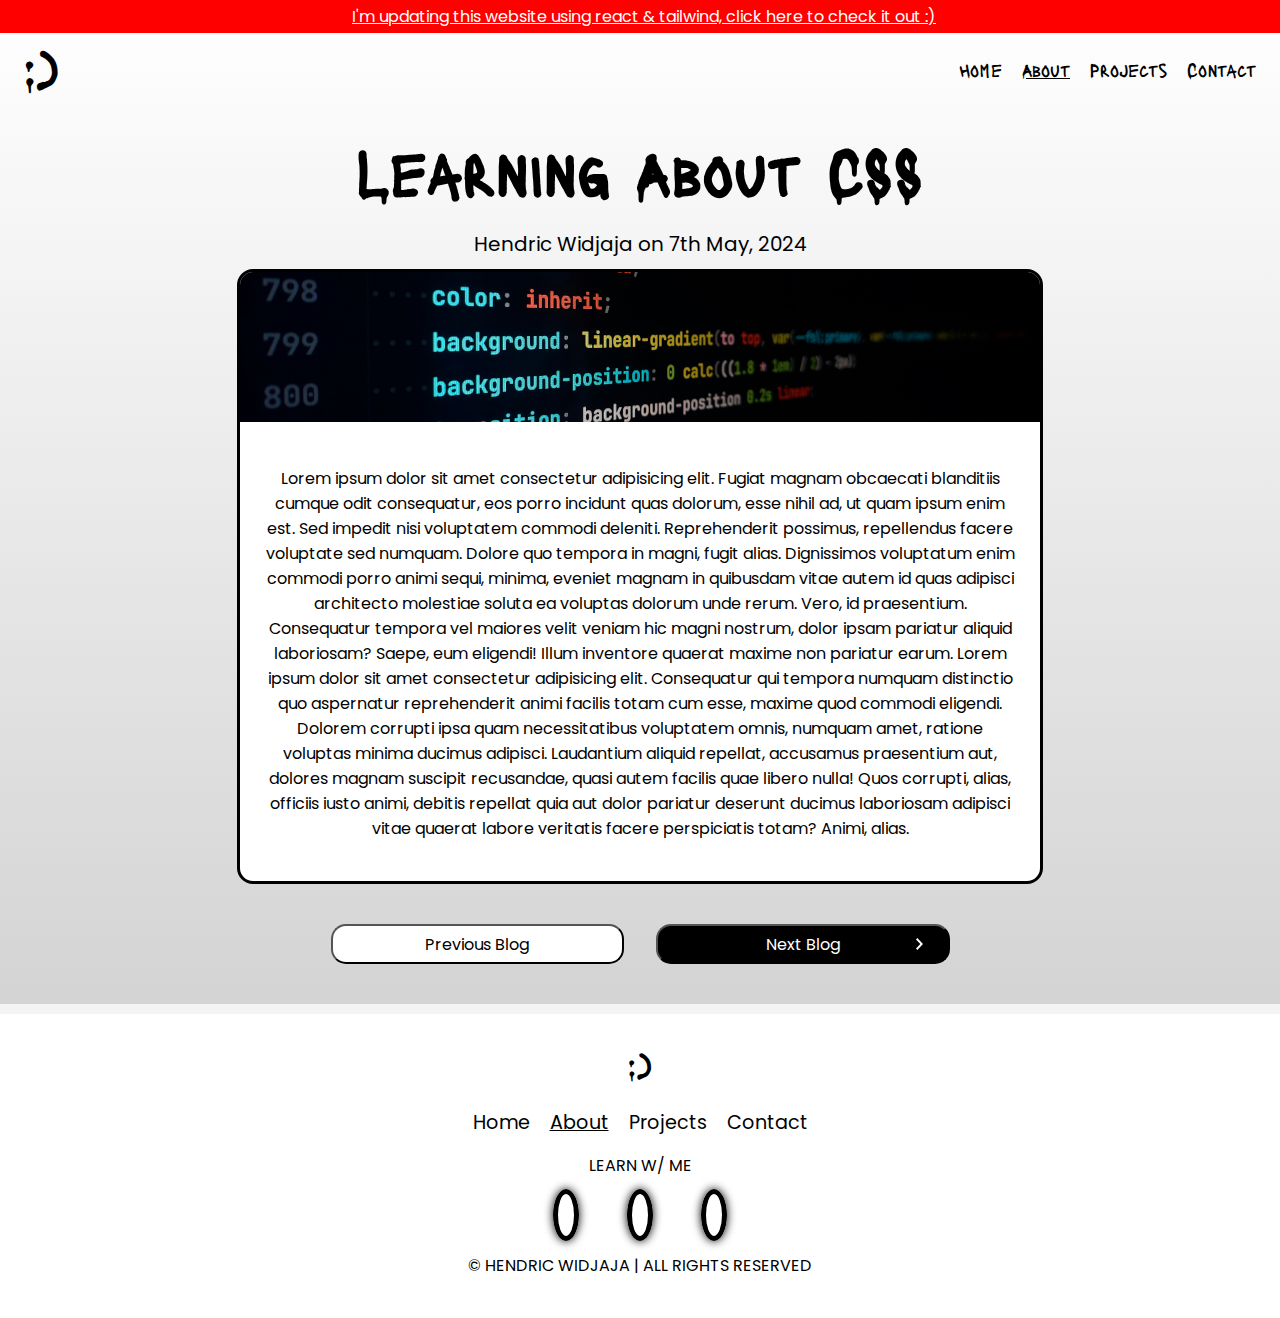
<file: src/pages/blogs/learning-about-css.html>
<!DOCTYPE html>
<html lang="en">
<head>
    <meta charset="UTF-8">
    <meta name="viewport" content="width=device-width, initial-scale=1.0">
    <title>Hendric Widjaja | Web Developer</title>

    <!-- Link source for 2x google fonts (Poppins & Laquer) -->
    <link rel="preconnect" href="https://fonts.googleapis.com">
    <link rel="preconnect" href="https://fonts.gstatic.com" crossorigin>
    <link href="https://fonts.googleapis.com/css2?family=Lacquer&family=Poppins:ital,wght@0,100;0,200;0,300;0,400;0,500;0,600;0,700;0,800;0,900;1,100;1,200;1,300;1,400;1,500;1,600;1,700;1,800;1,900&display=swap" rel="stylesheet">

    <!-- Link to respective external stylesheets (index.css) -->
    <link rel="stylesheet" href="../../styles/index.css">
    <link rel="stylesheet" href="../../styles/blog.css">

    <!-- Link source for Font Awesome icons  -->
    <link rel="stylesheet" href="https://cdnjs.cloudflare.com/ajax/libs/font-awesome/6.5.2/css/all.min.css" integrity="sha512-SnH5WK+bZxgPHs44uWIX+LLJAJ9/2PkPKZ5QiAj6Ta86w+fsb2TkcmfRyVX3pBnMFcV7oQPJkl9QevSCWr3W6A==" crossorigin="anonymous" referrerpolicy="no-referrer" />
    
    <!-- Add link to favicon -->
    <link rel="icon" href="../../images/face-laugh-beam-solid.svg">

</head>
<body>
    <!-- Container which applies gradient background to body and footer -->
    <div class="page-background">
    <!-- Navigation bar including logo with "active" styling for current page -->
    <a 
        id="new-website" 
        href ="https://hendric-widjaja-v2.netlify.app/" 
        aria-label="Link to Hendric's new portfolio website" 
        target="_blank"
    >
        I'm updating this website using react & tailwind, click here to check it out :)
    </a>   
    <header>
        <div id="logo">
            <a href="../../index.html">:)</a>
        </div>
        <nav id="nav-items">
            <a href ="../../index.html">Home</a>
            <a class="active" href ="../about.html">About</a>
            <a href ="../projects.html">Projects</a>
            <a href ="../contact.html">Contact</a>
        </nav>
    </header>
    <!-- Main content: Includes blog heading & date, and article container including image and text. -->
    <main>
        <div class="blog-heading">
            <h1>Learning About CSS</h1>
            <p class="blog-date">Hendric Widjaja on 7th May, 2024</p>
        </div>
        <article class="blog-content">
            <img class="blog-image" src="../../images/css-blog-unsplash-800w.jpg" alt="Picture of CSS styling in vscode">
            <p class="blog-text">Lorem ipsum dolor sit amet consectetur adipisicing elit. Fugiat magnam obcaecati blanditiis cumque odit consequatur, eos porro incidunt quas dolorum, esse nihil ad, ut quam ipsum enim est. Sed impedit nisi voluptatem commodi deleniti. Reprehenderit possimus, repellendus facere voluptate sed numquam. Dolore quo tempora in magni, fugit alias. Dignissimos voluptatum enim commodi porro animi sequi, minima, eveniet magnam in quibusdam vitae autem id quas adipisci architecto molestiae soluta ea voluptas dolorum unde rerum. Vero, id praesentium. Consequatur tempora vel maiores velit veniam hic magni nostrum, dolor ipsam pariatur aliquid laboriosam? Saepe, eum eligendi! Illum inventore quaerat maxime non pariatur earum. Lorem ipsum dolor sit amet consectetur adipisicing elit. Consequatur qui tempora numquam distinctio quo aspernatur reprehenderit animi facilis totam cum esse, maxime quod commodi eligendi. Dolorem corrupti ipsa quam necessitatibus voluptatem omnis, numquam amet, ratione voluptas minima ducimus adipisci. Laudantium aliquid repellat, accusamus praesentium aut, dolores magnam suscipit recusandae, quasi autem facilis quae libero nulla! Quos corrupti, alias, officiis iusto animi, debitis repellat quia aut dolor pariatur deserunt ducimus laboriosam adipisci vitae quaerat labore veritatis facere perspiciatis totam? Animi, alias.</p>
        </article>
    <!-- Section for 2x button at bottom of page which links back to previous blog page or go to next blog page -->
        <div class="buttons">
            <div class="btn-div">
                <a href="./responsive-design.html">
                    <button id="prev-btn-div">Previous Blog</button>
                </a>
            </div>
            <div class="btn-div">
                <a href="./learning-about-html.html">
                    <button id="next-btn-div">Next Blog</button>
                </a>
            </div>
        </div>
    </main>
    <!-- Footer section which includes text and icons which links (opens new page) to github, linkedin or open mail app to compose an email  -->
    <footer>
        <div id="footer-logo">
            <a href="../../index.html">:)</a>
        </div>
        <nav id="footer-nav-items">
            <a href ="../../index.html">Home</a>
            <a class="active" href ="../about.html">About</a>
            <a href ="../projects.html">Projects</a>
            <a href ="../contact.html">Contact</a>
        </nav>
        <section class="footer-text">
            <p>LEARN W/ ME</p>
        </section>
        <div class="social-media">
            <a href="https://github.com/hendricwidjaja" aria-label="Link to Hendric Widjaja's Github Profile" target="_blank" >
                <i class="fa-brands fa-github"></i>
            </a>
            <a href="https://www.linkedin.com/in/hendric-widjaja/" aria-label="Link to Hendric Widjaja's Linkedin Profile" target="_blank">
                <i class="fa-brands fa-linkedin-in"></i>
            </a>
            <a href="mailto:hcwidjaja@gmail.com" aria-label="Compose a new email to Hendric Widjaja" target="_blank">
                <i class="fa-solid fa-envelope"></i>
            </a>
        </div>
        <div class="footer-text">
            <p>&copy; HENDRIC WIDJAJA | ALL RIGHTS RESERVED</p>
        </div>
    </footer>
    </div>
</body>
</html>
</file>
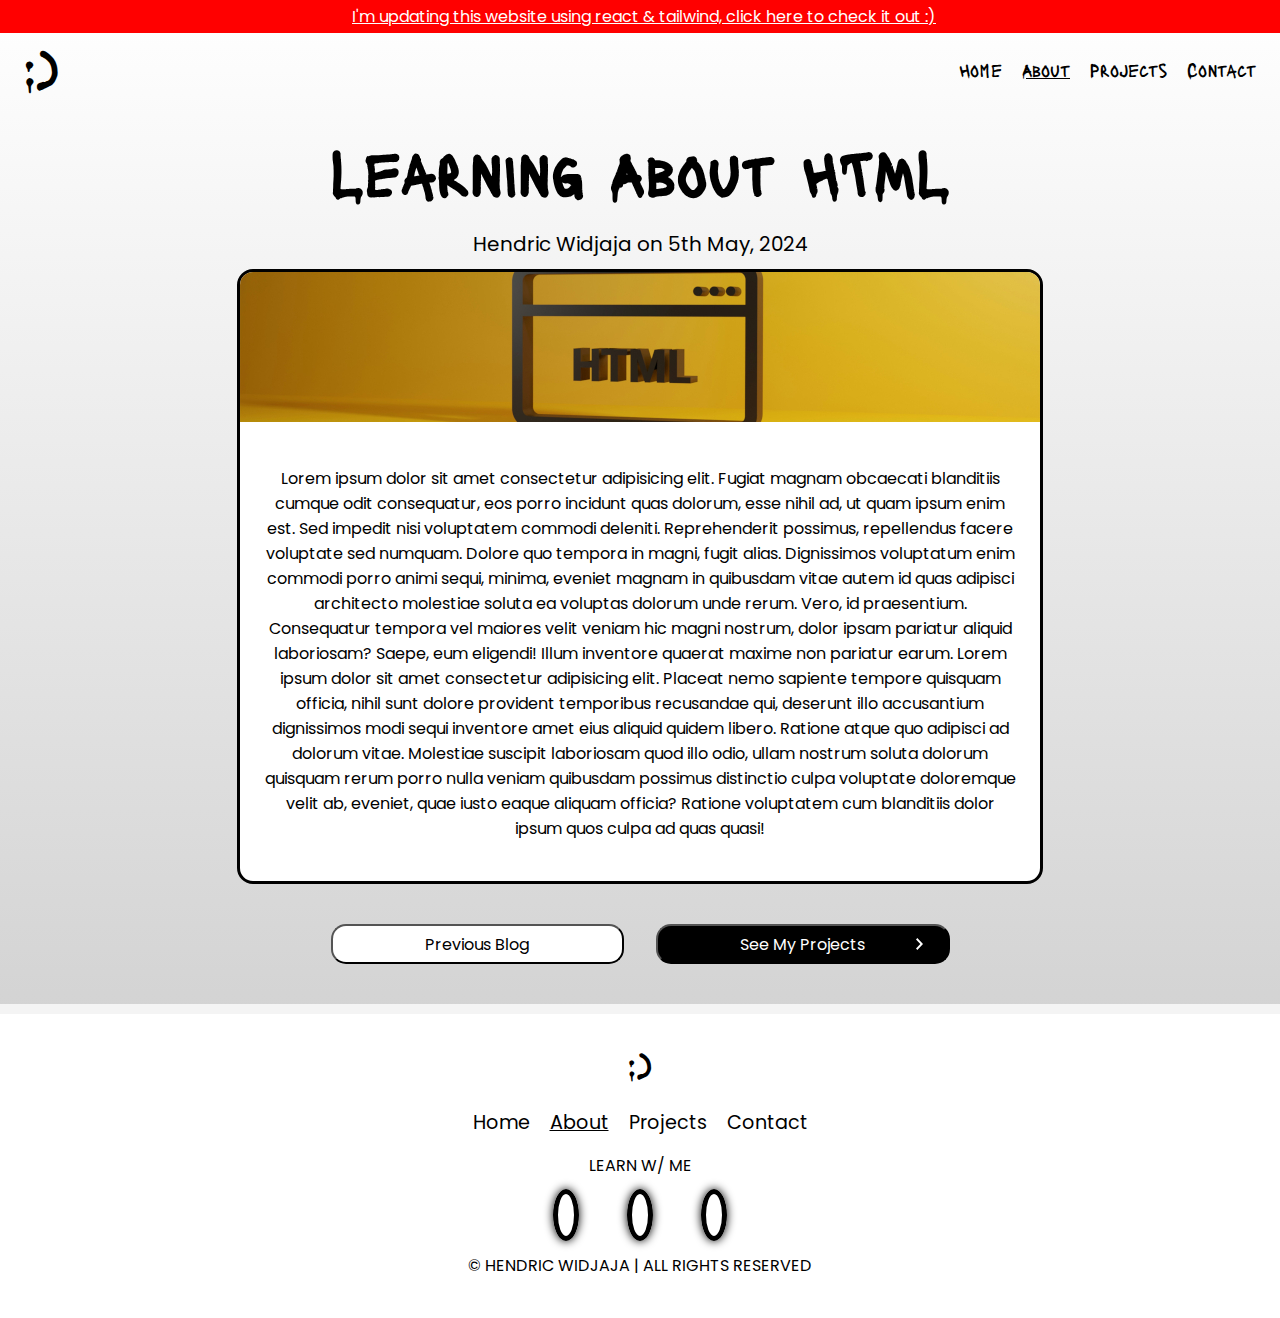
<file: src/pages/blogs/learning-about-html.html>
<!DOCTYPE html>
<html lang="en">
<head>
    <meta charset="UTF-8">
    <meta name="viewport" content="width=device-width, initial-scale=1.0">
    <title>Hendric Widjaja | Web Developer</title>

    <!-- Link source for 2x google fonts (Poppins & Laquer) -->
    <link rel="preconnect" href="https://fonts.googleapis.com">
    <link rel="preconnect" href="https://fonts.gstatic.com" crossorigin>
    <link href="https://fonts.googleapis.com/css2?family=Lacquer&family=Poppins:ital,wght@0,100;0,200;0,300;0,400;0,500;0,600;0,700;0,800;0,900;1,100;1,200;1,300;1,400;1,500;1,600;1,700;1,800;1,900&display=swap" rel="stylesheet">

    <!-- Link to respective external stylesheets (index.css) -->
    <link rel="stylesheet" href="../../styles/index.css">
    <link rel="stylesheet" href="../../styles/blog.css">

    <!-- Link source for Font Awesome icons  -->
    <link rel="stylesheet" href="https://cdnjs.cloudflare.com/ajax/libs/font-awesome/6.5.2/css/all.min.css" integrity="sha512-SnH5WK+bZxgPHs44uWIX+LLJAJ9/2PkPKZ5QiAj6Ta86w+fsb2TkcmfRyVX3pBnMFcV7oQPJkl9QevSCWr3W6A==" crossorigin="anonymous" referrerpolicy="no-referrer" />
    
    <!-- Add link to favicon -->
    <link rel="icon" href="../../images/face-laugh-beam-solid.svg">

</head>
<body>
    <!-- Container which applies gradient background to body and footer -->
    <div class="page-background">
    <!-- Navigation bar including logo with "active" styling for current page -->
    <a 
        id="new-website" 
        href ="https://hendric-widjaja-v2.netlify.app/" 
        aria-label="Link to Hendric's new portfolio website" 
        target="_blank"
    >
        I'm updating this website using react & tailwind, click here to check it out :)
    </a>   
    <header>
        <div id="logo">
            <a href="../../index.html">:)</a>
        </div>
        <nav id="nav-items">
            <a href ="../../index.html">Home</a>
            <a class="active" href ="../about.html">About</a>
            <a href ="../projects.html">Projects</a>
            <a href ="../contact.html">Contact</a>
        </nav>
    </header>
    <!-- Main content: Includes blog heading & date, and article container including image and text. -->
    <main>
        <div class="blog-heading">
            <h1>Learning About HTML</h1>
            <p class="blog-date">Hendric Widjaja on 5th May, 2024</p>
        </div>
        <article class="blog-content">
            <img class="blog-image" src="../../images/html-blog-unsplash-800w.jpg" alt="Picture of HTML icon in 3D">
            <p class="blog-text">Lorem ipsum dolor sit amet consectetur adipisicing elit. Fugiat magnam obcaecati blanditiis cumque odit consequatur, eos porro incidunt quas dolorum, esse nihil ad, ut quam ipsum enim est. Sed impedit nisi voluptatem commodi deleniti. Reprehenderit possimus, repellendus facere voluptate sed numquam. Dolore quo tempora in magni, fugit alias. Dignissimos voluptatum enim commodi porro animi sequi, minima, eveniet magnam in quibusdam vitae autem id quas adipisci architecto molestiae soluta ea voluptas dolorum unde rerum. Vero, id praesentium. Consequatur tempora vel maiores velit veniam hic magni nostrum, dolor ipsam pariatur aliquid laboriosam? Saepe, eum eligendi! Illum inventore quaerat maxime non pariatur earum. Lorem ipsum dolor sit amet consectetur adipisicing elit. Placeat nemo sapiente tempore quisquam officia, nihil sunt dolore provident temporibus recusandae qui, deserunt illo accusantium dignissimos modi sequi inventore amet eius aliquid quidem libero. Ratione atque quo adipisci ad dolorum vitae. Molestiae suscipit laboriosam quod illo odio, ullam nostrum soluta dolorum quisquam rerum porro nulla veniam quibusdam possimus distinctio culpa voluptate doloremque velit ab, eveniet, quae iusto eaque aliquam officia? Ratione voluptatem cum blanditiis dolor ipsum quos culpa ad quas quasi!</p>
        </article>
    <!-- Section for 2x button at bottom of page which links back to previous blog page or go to projects page -->
        <div class="buttons">
            <div class="btn-div">
                <a href="./learning-about-css.html">
                    <button id="prev-btn-div">Previous Blog</button>
                </a>
            </div>
            <div class="btn-div">
                <a href="../projects.html">
                    <button id="next-btn-div">See My Projects</button>
                </a>
            </div>
        </div>
    </main>
    <!-- Footer section which includes text and icons which links (opens new page) to github, linkedin or open mail app to compose an email  -->
    <footer>
        <div id="footer-logo">
            <a href="../../index.html">:)</a>
        </div>
        <nav id="footer-nav-items">
            <a href ="../../index.html">Home</a>
            <a class="active" href ="../about.html">About</a>
            <a href ="../projects.html">Projects</a>
            <a href ="../contact.html">Contact</a>
        </nav>
        <section class="footer-text">
            <p>LEARN W/ ME</p>
        </section>
        <div class="social-media">
            <a href="https://github.com/hendricwidjaja" aria-label="Link to Hendric Widjaja's Github Profile" target="_blank" >
                <i class="fa-brands fa-github"></i>
            </a>
            <a href="https://www.linkedin.com/in/hendric-widjaja/" aria-label="Link to Hendric Widjaja's Linkedin Profile" target="_blank">
                <i class="fa-brands fa-linkedin-in"></i>
            </a>
            <a href="mailto:hcwidjaja@gmail.com" aria-label="Compose a new email to Hendric Widjaja" target="_blank">
                <i class="fa-solid fa-envelope"></i>
            </a>
        </div>
        <div class="footer-text">
            <p>&copy; HENDRIC WIDJAJA | ALL RIGHTS RESERVED</p>
        </div>
    </footer>
    </div>
</body>
</html>
</file>
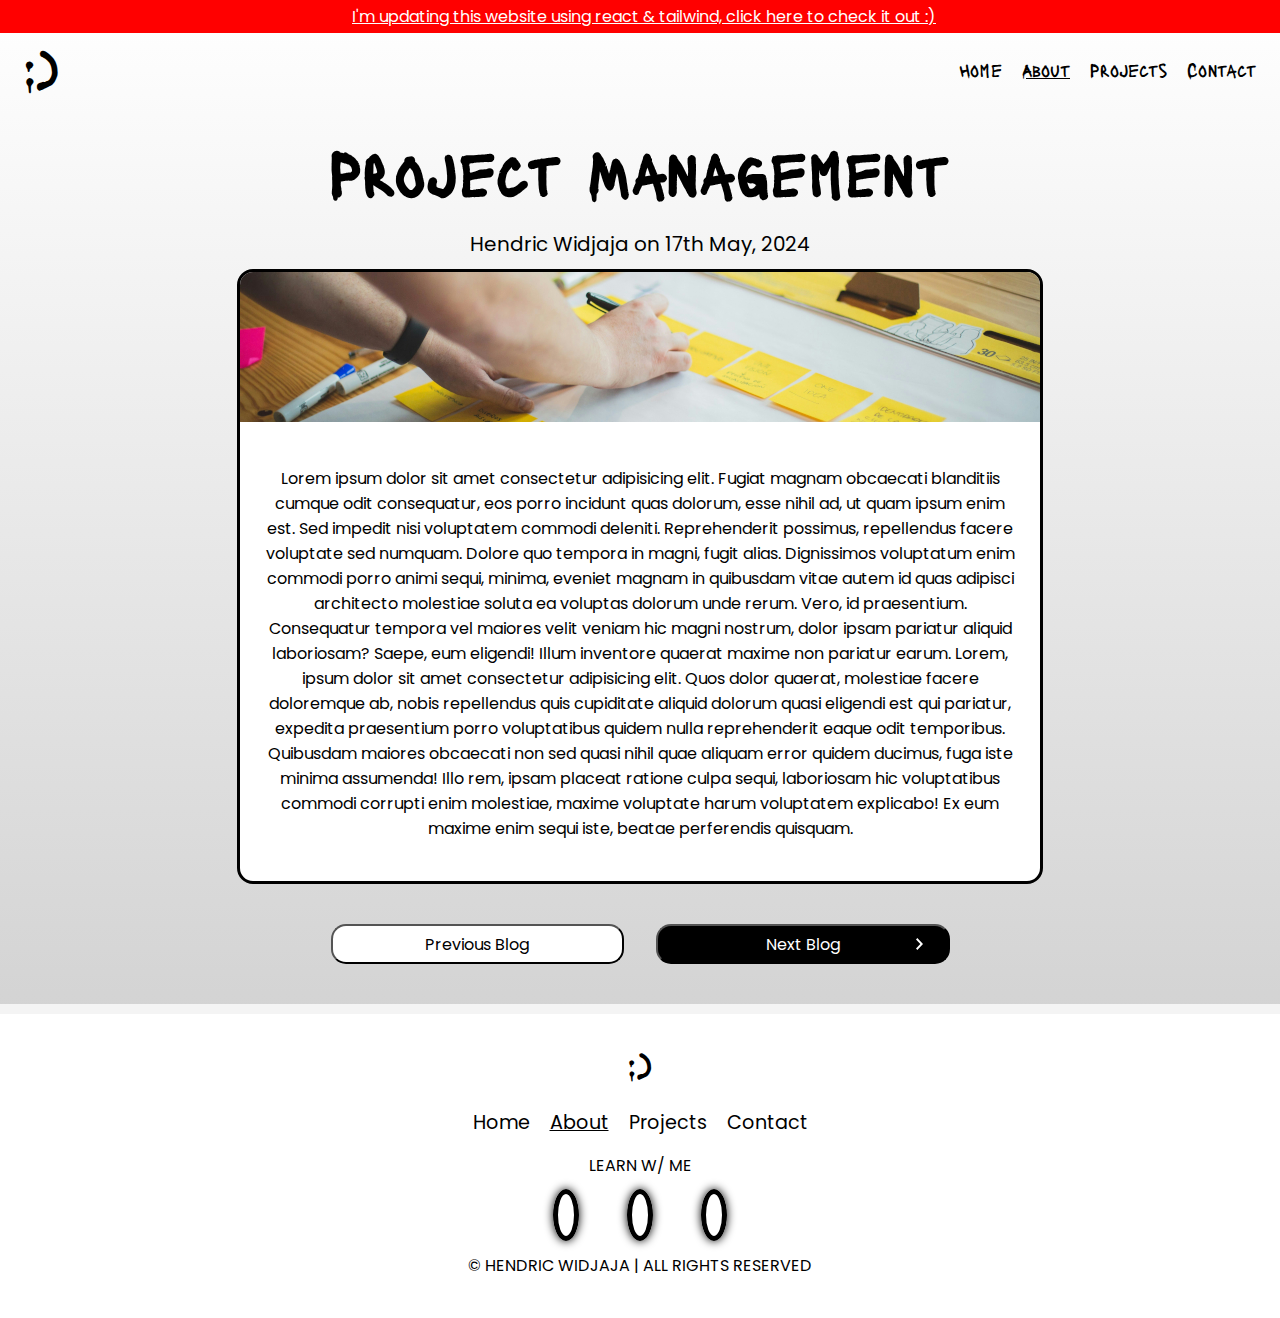
<file: src/pages/blogs/project-management.html>
<!DOCTYPE html>
<html lang="en">
<head>
    <meta charset="UTF-8">
    <meta name="viewport" content="width=device-width, initial-scale=1.0">
    <title>Hendric Widjaja | Web Developer</title>

    <!-- Link source for 2x google fonts (Poppins & Laquer) -->
    <link rel="preconnect" href="https://fonts.googleapis.com">
    <link rel="preconnect" href="https://fonts.gstatic.com" crossorigin>
    <link href="https://fonts.googleapis.com/css2?family=Lacquer&family=Poppins:ital,wght@0,100;0,200;0,300;0,400;0,500;0,600;0,700;0,800;0,900;1,100;1,200;1,300;1,400;1,500;1,600;1,700;1,800;1,900&display=swap" rel="stylesheet">

    <!-- Link to respective external stylesheets (index.css) -->
    <link rel="stylesheet" href="../../styles/index.css">
    <link rel="stylesheet" href="../../styles/blog.css">

    <!-- Link source for Font Awesome icons  -->
    <link rel="stylesheet" href="https://cdnjs.cloudflare.com/ajax/libs/font-awesome/6.5.2/css/all.min.css" integrity="sha512-SnH5WK+bZxgPHs44uWIX+LLJAJ9/2PkPKZ5QiAj6Ta86w+fsb2TkcmfRyVX3pBnMFcV7oQPJkl9QevSCWr3W6A==" crossorigin="anonymous" referrerpolicy="no-referrer" />
    
    <!-- Add link to favicon -->
    <link rel="icon" href="../../images/face-laugh-beam-solid.svg">

</head>
<body>
    <!-- Container which applies gradient background to body and footer -->
    <div class="page-background">
    <!-- Navigation bar including logo with "active" styling for current page -->
    <a 
        id="new-website" 
        href ="https://hendric-widjaja-v2.netlify.app/" 
        aria-label="Link to Hendric's new portfolio website" 
        target="_blank"
    >
        I'm updating this website using react & tailwind, click here to check it out :)
    </a>   
    <header>
        <div id="logo">
            <a href="../../index.html">:)</a>
        </div>
        <nav id="nav-items">
            <a href ="../../index.html">Home</a>
            <a class="active" href ="../about.html">About</a>
            <a href ="../projects.html">Projects</a>
            <a href ="../contact.html">Contact</a>
        </nav>
    </header>
    <!-- Main content: Includes blog heading & date, and article container including image and text. -->
    <main>
        <div class="blog-heading">
            <h1>Project Management</h1>
            <p class="blog-date">Hendric Widjaja on 17th May, 2024</p>
        </div>
        <article class="blog-content">
            <img class="blog-image" src="../../images/project-management-blog-unsplash-800w.jpg" alt="Picture of Project Management in action">
            <p class="blog-text">Lorem ipsum dolor sit amet consectetur adipisicing elit. Fugiat magnam obcaecati blanditiis cumque odit consequatur, eos porro incidunt quas dolorum, esse nihil ad, ut quam ipsum enim est. Sed impedit nisi voluptatem commodi deleniti. Reprehenderit possimus, repellendus facere voluptate sed numquam. Dolore quo tempora in magni, fugit alias. Dignissimos voluptatum enim commodi porro animi sequi, minima, eveniet magnam in quibusdam vitae autem id quas adipisci architecto molestiae soluta ea voluptas dolorum unde rerum. Vero, id praesentium. Consequatur tempora vel maiores velit veniam hic magni nostrum, dolor ipsam pariatur aliquid laboriosam? Saepe, eum eligendi! Illum inventore quaerat maxime non pariatur earum. Lorem, ipsum dolor sit amet consectetur adipisicing elit. Quos dolor quaerat, molestiae facere doloremque ab, nobis repellendus quis cupiditate aliquid dolorum quasi eligendi est qui pariatur, expedita praesentium porro voluptatibus quidem nulla reprehenderit eaque odit temporibus. Quibusdam maiores obcaecati non sed quasi nihil quae aliquam error quidem ducimus, fuga iste minima assumenda! Illo rem, ipsam placeat ratione culpa sequi, laboriosam hic voluptatibus commodi corrupti enim molestiae, maxime voluptate harum voluptatem explicabo! Ex eum maxime enim sequi iste, beatae perferendis quisquam.
            </p>
        </article>
    <!-- Section for 2x button at bottom of page which links back to previous blog page or go to next blog page -->
        <div class="buttons">
            <div class="btn-div">
                <a href="./effects-and-animations.html">
                    <button id="prev-btn-div">Previous Blog</button>
                </a>
            </div>
            <div class="btn-div">
                <a href="./responsive-design.html">
                    <button id="next-btn-div">Next Blog</button>
                </a>
            </div>
        </div>
    </main>
    <!-- Footer section which includes text and icons which links (opens new page) to github, linkedin or open mail app to compose an email  -->
    <footer>
        <div id="footer-logo">
            <a href="../../index.html">:)</a>
        </div>
        <nav id="footer-nav-items">
            <a href ="../../index.html">Home</a>
            <a class="active" href ="../about.html">About</a>
            <a href ="../projects.html">Projects</a>
            <a href ="../contact.html">Contact</a>
        </nav>
        <section class="footer-text">
            <p>LEARN W/ ME</p>
        </section>
        <div class="social-media">
            <a href="https://github.com/hendricwidjaja" aria-label="Link to Hendric Widjaja's Github Profile" target="_blank" >
                <i class="fa-brands fa-github"></i>
            </a>
            <a href="https://www.linkedin.com/in/hendric-widjaja/" aria-label="Link to Hendric Widjaja's Linkedin Profile" target="_blank">
                <i class="fa-brands fa-linkedin-in"></i>
            </a>
            <a href="mailto:hcwidjaja@gmail.com" aria-label="Compose a new email to Hendric Widjaja" target="_blank">
                <i class="fa-solid fa-envelope"></i>
            </a>
        </div>
        <div class="footer-text">
            <p>&copy; HENDRIC WIDJAJA | ALL RIGHTS RESERVED</p>
        </div>
    </footer>
    </div>
</body>
</html>
</file>
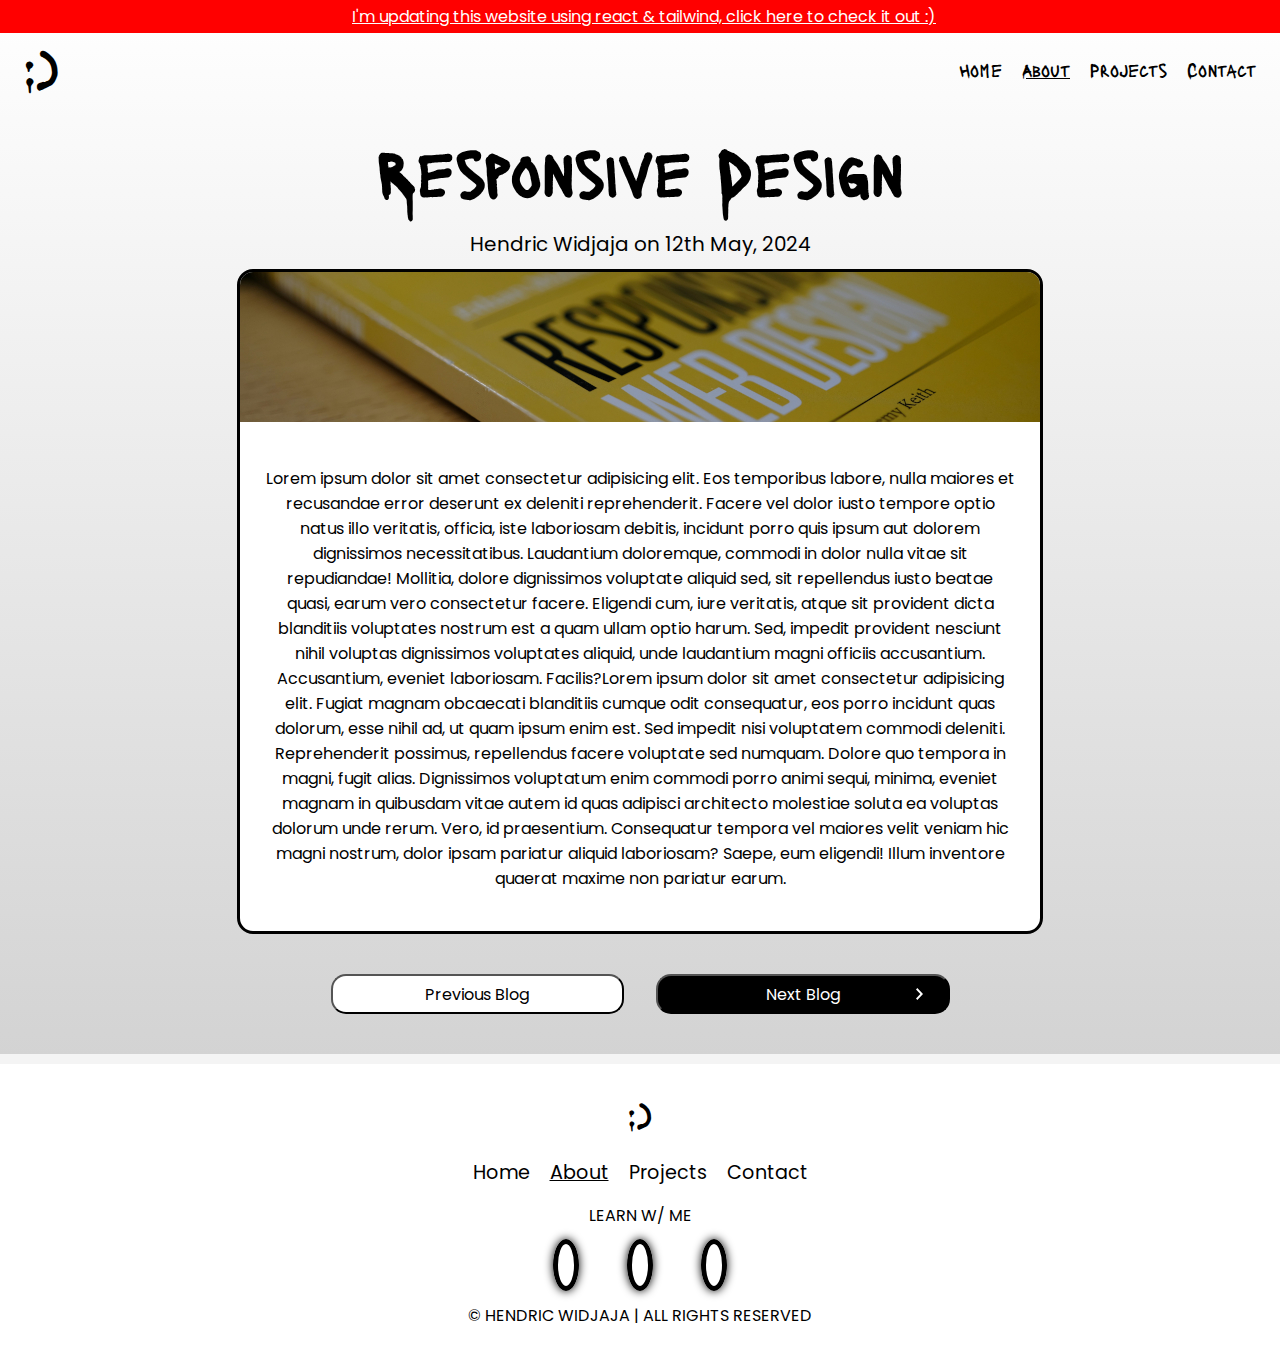
<file: src/pages/blogs/responsive-design.html>
<!DOCTYPE html>
<html lang="en">
<head>
    <meta charset="UTF-8">
    <meta name="viewport" content="width=device-width, initial-scale=1.0">
    <title>Hendric Widjaja | Web Developer</title>

    <!-- Link source for 2x google fonts (Poppins & Laquer) -->
    <link rel="preconnect" href="https://fonts.googleapis.com">
    <link rel="preconnect" href="https://fonts.gstatic.com" crossorigin>
    <link href="https://fonts.googleapis.com/css2?family=Lacquer&family=Poppins:ital,wght@0,100;0,200;0,300;0,400;0,500;0,600;0,700;0,800;0,900;1,100;1,200;1,300;1,400;1,500;1,600;1,700;1,800;1,900&display=swap" rel="stylesheet">

    <!-- Link to respective external stylesheets (index.css) -->
    <link rel="stylesheet" href="../../styles/index.css">
    <link rel="stylesheet" href="../../styles/blog.css">

    <!-- Link source for Font Awesome icons  -->
    <link rel="stylesheet" href="https://cdnjs.cloudflare.com/ajax/libs/font-awesome/6.5.2/css/all.min.css" integrity="sha512-SnH5WK+bZxgPHs44uWIX+LLJAJ9/2PkPKZ5QiAj6Ta86w+fsb2TkcmfRyVX3pBnMFcV7oQPJkl9QevSCWr3W6A==" crossorigin="anonymous" referrerpolicy="no-referrer" />
    
    <!-- Add link to favicon -->
    <link rel="icon" href="../../images/face-laugh-beam-solid.svg">

</head>
<body>
    <!-- Container which applies gradient background to body and footer -->
    <div class="page-background">
    <!-- Navigation bar including logo with "active" styling for current page -->
    <a 
        id="new-website" 
        href ="https://hendric-widjaja-v2.netlify.app/" 
        aria-label="Link to Hendric's new portfolio website" 
        target="_blank"
    >
        I'm updating this website using react & tailwind, click here to check it out :)
    </a>   
    <header>
        <div id="logo">
            <a href="../../index.html">:)</a>
        </div>
        <nav id="nav-items">
            <a href ="../../index.html">Home</a>
            <a class="active" href ="../about.html">About</a>
            <a href ="../projects.html">Projects</a>
            <a href ="../contact.html">Contact</a>
        </nav>
    </header>
    <!-- Main content: Includes blog heading & date, and article container including image and text. -->
    <main>
        <div class="blog-heading">
            <h1>Responsive Design</h1>
            <p class="blog-date">Hendric Widjaja on 12th May, 2024</p>
        </div>
        <article class="blog-content">
            <img class="blog-image" src="../../images/responsive-web-design-blog-unsplash-800w.jpg" alt="Picture of a yellow book titled responsive web design">
            <p class="blog-text">Lorem ipsum dolor sit amet consectetur adipisicing elit. Eos temporibus labore, nulla maiores et recusandae error deserunt ex deleniti reprehenderit. Facere vel dolor iusto tempore optio natus illo veritatis, officia, iste laboriosam debitis, incidunt porro quis ipsum aut dolorem dignissimos necessitatibus. Laudantium doloremque, commodi in dolor nulla vitae sit repudiandae! Mollitia, dolore dignissimos voluptate aliquid sed, sit repellendus iusto beatae quasi, earum vero consectetur facere. Eligendi cum, iure veritatis, atque sit provident dicta blanditiis voluptates nostrum est a quam ullam optio harum. Sed, impedit provident nesciunt nihil voluptas dignissimos voluptates aliquid, unde laudantium magni officiis accusantium. Accusantium, eveniet laboriosam. Facilis?Lorem ipsum dolor sit amet consectetur adipisicing elit. Fugiat magnam obcaecati blanditiis cumque odit consequatur, eos porro incidunt quas dolorum, esse nihil ad, ut quam ipsum enim est. Sed impedit nisi voluptatem commodi deleniti. Reprehenderit possimus, repellendus facere voluptate sed numquam. Dolore quo tempora in magni, fugit alias. Dignissimos voluptatum enim commodi porro animi sequi, minima, eveniet magnam in quibusdam vitae autem id quas adipisci architecto molestiae soluta ea voluptas dolorum unde rerum. Vero, id praesentium. Consequatur tempora vel maiores velit veniam hic magni nostrum, dolor ipsam pariatur aliquid laboriosam? Saepe, eum eligendi! Illum inventore quaerat maxime non pariatur earum.</p>
        </article>
    <!-- Section for 2x button at bottom of page which links back to previous blog page or go to next blog page -->
        <div class="buttons">
            <div class="btn-div">
                <a href="./project-management.html">
                    <button id="prev-btn-div">Previous Blog</button>
                </a>
            </div>
            <div class="btn-div">
                <a href="./learning-about-css.html">
                    <button id="next-btn-div">Next Blog</button>
                </a>
            </div>
        </div>
    </main>
    <!-- Footer section which includes text and icons which links (opens new page) to github, linkedin or open mail app to compose an email  -->
    <footer>
        <div id="footer-logo">
            <a href="../../index.html">:)</a>
        </div>
        <nav id="footer-nav-items">
            <a href ="../../index.html">Home</a>
            <a class="active" href ="../about.html">About</a>
            <a href ="../projects.html">Projects</a>
            <a href ="../contact.html">Contact</a>
        </nav>
        <section class="footer-text">
            <p>LEARN W/ ME</p>
        </section>
        <div class="social-media">
            <a href="https://github.com/hendricwidjaja" aria-label="Link to Hendric Widjaja's Github Profile" target="_blank" >
                <i class="fa-brands fa-github"></i>
            </a>
            <a href="https://www.linkedin.com/in/hendric-widjaja/" aria-label="Link to Hendric Widjaja's Linkedin Profile" target="_blank">
                <i class="fa-brands fa-linkedin-in"></i>
            </a>
            <a href="mailto:hcwidjaja@gmail.com" aria-label="Compose a new email to Hendric Widjaja" target="_blank">
                <i class="fa-solid fa-envelope"></i>
            </a>
        </div>
        <div class="footer-text">
            <p>&copy; HENDRIC WIDJAJA | ALL RIGHTS RESERVED</p>
        </div>
    </footer>
    </div>
</body>
</html>
</file>
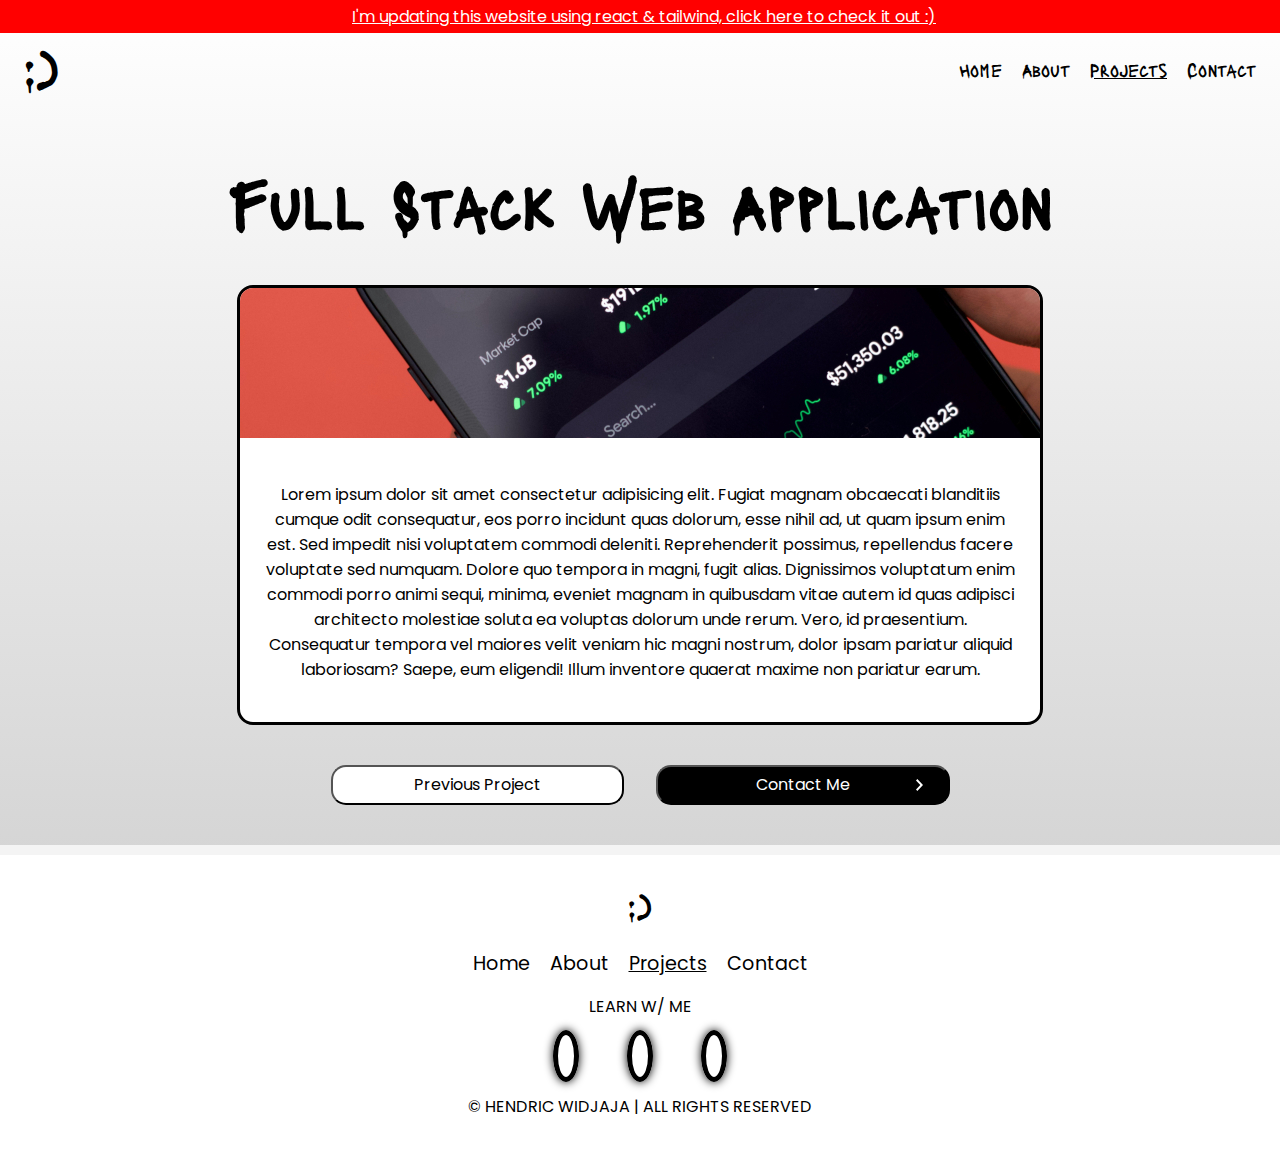
<file: src/pages/projects/full-stack-web-application.html>
<!DOCTYPE html>
<html lang="en">
<head>
    <meta charset="UTF-8">
    <meta name="viewport" content="width=device-width, initial-scale=1.0">
    <title>Hendric Widjaja | Web Developer</title>

    <!-- Link source for 2x google fonts (Poppins & Laquer) -->
    <link rel="preconnect" href="https://fonts.googleapis.com">
    <link rel="preconnect" href="https://fonts.gstatic.com" crossorigin>
    <link href="https://fonts.googleapis.com/css2?family=Lacquer&family=Poppins:ital,wght@0,100;0,200;0,300;0,400;0,500;0,600;0,700;0,800;0,900;1,100;1,200;1,300;1,400;1,500;1,600;1,700;1,800;1,900&display=swap" rel="stylesheet">

    <!-- Link to respective external stylesheets (index.css) -->
    <link rel="stylesheet" href="../../styles/index.css">
    <link rel="stylesheet" href="../../styles/project-page.css">

    <!-- Link source for Font Awesome icons  -->
    <link rel="stylesheet" href="https://cdnjs.cloudflare.com/ajax/libs/font-awesome/6.5.2/css/all.min.css" integrity="sha512-SnH5WK+bZxgPHs44uWIX+LLJAJ9/2PkPKZ5QiAj6Ta86w+fsb2TkcmfRyVX3pBnMFcV7oQPJkl9QevSCWr3W6A==" crossorigin="anonymous" referrerpolicy="no-referrer" />
    
    <!-- Add link to favicon -->
    <link rel="icon" href="../../images/face-laugh-beam-solid.svg">

</head>
<body>
    <!-- Container which applies gradient background to body and footer -->
    <div class="page-background">
    <!-- Navigation bar including logo with "active" styling for current page -->
    <a 
        id="new-website" 
        href ="https://hendric-widjaja-v2.netlify.app/" 
        aria-label="Link to Hendric's new portfolio website" 
        target="_blank"
    >
        I'm updating this website using react & tailwind, click here to check it out :)
    </a>   
    <header>
        <div id="logo">
            <a href="../../index.html">:)</a>
        </div>
        <nav id="nav-items">
            <a href ="../../index.html">Home</a>
            <a href ="../about.html">About</a>
            <a class="active" href ="../projects.html">Projects</a>
            <a href ="../contact.html">Contact</a>
        </nav>
    </header>
    <!-- Main content: Includes project heading, and article container including image and text. -->
    <main>
        <div class="project-heading">
            <h1>Full Stack Web Application</h1>
        </div>
        <article class="project-content">
            <img class="project-image" src="../../images/full-stack-webapplication-unsplash-800w.jpg" alt="Picture of retro game console by Lorenzo Herrera (sourced from Unsplash)">
            <p class="project-text">Lorem ipsum dolor sit amet consectetur adipisicing elit. Fugiat magnam obcaecati blanditiis cumque odit consequatur, eos porro incidunt quas dolorum, esse nihil ad, ut quam ipsum enim est. Sed impedit nisi voluptatem commodi deleniti. Reprehenderit possimus, repellendus facere voluptate sed numquam. Dolore quo tempora in magni, fugit alias. Dignissimos voluptatum enim commodi porro animi sequi, minima, eveniet magnam in quibusdam vitae autem id quas adipisci architecto molestiae soluta ea voluptas dolorum unde rerum. Vero, id praesentium. Consequatur tempora vel maiores velit veniam hic magni nostrum, dolor ipsam pariatur aliquid laboriosam? Saepe, eum eligendi! Illum inventore quaerat maxime non pariatur earum.</p>
        </article>
    <!-- Section for 2x button at bottom of page which links back to previous project page or go to next project page -->
        <div class="buttons">
            <div class="btn-div">
                <a href="./terminal-application.html">
                    <button id="prev-btn-div">Previous Project</button>
                </a>
            </div>
            <div class="btn-div">
                <a href="../contact.html">
                    <button id="next-btn-div">Contact Me</button>
                </a>
            </div>
        </div>
    </main>
    <!-- Footer section which includes text and icons which links (opens new page) to github, linkedin or open mail app to compose an email  -->
    <footer>
        <div id="footer-logo">
            <a href="../../index.html">:)</a>
        </div>
        <nav id="footer-nav-items">
            <a href ="../../index.html">Home</a>
            <a href ="../about.html">About</a>
            <a class="active" href ="../projects.html">Projects</a>
            <a href ="../contact.html">Contact</a>
        </nav>
        <section class="footer-text">
            <p>LEARN W/ ME</p>
        </section>
        <div class="social-media">
            <a href="https://github.com/hendricwidjaja" aria-label="Link to Hendric Widjaja's Github Profile" target="_blank" >
                <i class="fa-brands fa-github"></i>
            </a>
            <a href="https://www.linkedin.com/in/hendric-widjaja/" aria-label="Link to Hendric Widjaja's Linkedin Profile" target="_blank">
                <i class="fa-brands fa-linkedin-in"></i>
            </a>
            <a href="mailto:hcwidjaja@gmail.com" aria-label="Compose a new email to Hendric Widjaja" target="_blank">
                <i class="fa-solid fa-envelope"></i>
            </a>
        </div>
        <div class="footer-text">
            <p>&copy; HENDRIC WIDJAJA | ALL RIGHTS RESERVED</p>
        </div>
    </footer>
    </div>
</body>
</html>
</file>
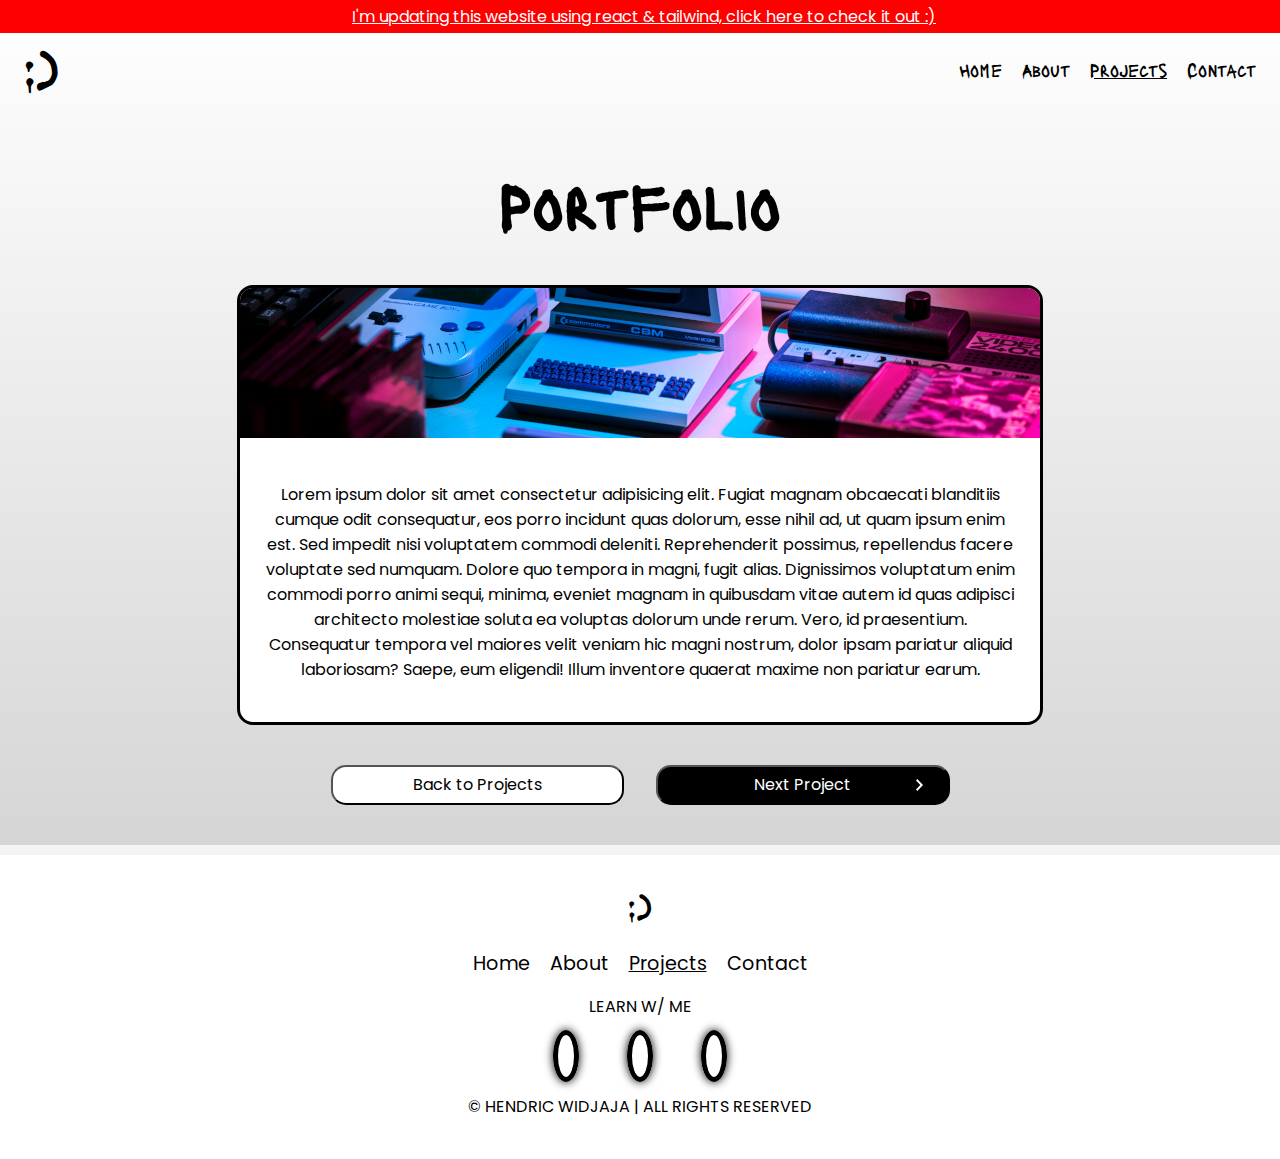
<file: src/pages/projects/portfolio.html>
<!DOCTYPE html>
<html lang="en">
<head>
    <meta charset="UTF-8">
    <meta name="viewport" content="width=device-width, initial-scale=1.0">
    <title>Hendric Widjaja | Web Developer</title>

    <!-- Link source for 2x google fonts (Poppins & Laquer) -->
    <link rel="preconnect" href="https://fonts.googleapis.com">
    <link rel="preconnect" href="https://fonts.gstatic.com" crossorigin>
    <link href="https://fonts.googleapis.com/css2?family=Lacquer&family=Poppins:ital,wght@0,100;0,200;0,300;0,400;0,500;0,600;0,700;0,800;0,900;1,100;1,200;1,300;1,400;1,500;1,600;1,700;1,800;1,900&display=swap" rel="stylesheet">

    <!-- Link to respective external stylesheets (index.css) -->
    <link rel="stylesheet" href="../../styles/index.css">
    <link rel="stylesheet" href="../../styles/project-page.css">

    <!-- Link source for Font Awesome icons  -->
    <link rel="stylesheet" href="https://cdnjs.cloudflare.com/ajax/libs/font-awesome/6.5.2/css/all.min.css" integrity="sha512-SnH5WK+bZxgPHs44uWIX+LLJAJ9/2PkPKZ5QiAj6Ta86w+fsb2TkcmfRyVX3pBnMFcV7oQPJkl9QevSCWr3W6A==" crossorigin="anonymous" referrerpolicy="no-referrer" />
    
    <!-- Add link to favicon -->
    <link rel="icon" href="../../images/face-laugh-beam-solid.svg">

</head>
<body>
    <!-- Container which applies gradient background to body and footer -->
    <div class="page-background">
    <!-- Navigation bar including logo with "active" styling for current page -->
    <a 
        id="new-website" 
        href ="https://hendric-widjaja-v2.netlify.app/" 
        aria-label="Link to Hendric's new portfolio website" 
        target="_blank"
    >
        I'm updating this website using react & tailwind, click here to check it out :)
    </a>   
    <header>
        <div id="logo">
            <a href="../../index.html">:)</a>
        </div>
        <nav id="nav-items">
            <a href ="../../index.html">Home</a>
            <a href ="../about.html">About</a>
            <a class="active" href ="../projects.html">Projects</a>
            <a href ="../contact.html">Contact</a>
        </nav>
    </header>
    <!-- Main content: Includes project heading, and article container including image and text. -->
    <main>
        <div class="project-heading">
            <h1>Portfolio</h1>
        </div>
        <article class="project-content">
            <img class="project-image" src="../../images/portfolio2-project-unsplash-800w.jpg" alt="Picture of retro game console by Lorenzo Herrera (sourced from Unsplash)">
            <p class="project-text">Lorem ipsum dolor sit amet consectetur adipisicing elit. Fugiat magnam obcaecati blanditiis cumque odit consequatur, eos porro incidunt quas dolorum, esse nihil ad, ut quam ipsum enim est. Sed impedit nisi voluptatem commodi deleniti. Reprehenderit possimus, repellendus facere voluptate sed numquam. Dolore quo tempora in magni, fugit alias. Dignissimos voluptatum enim commodi porro animi sequi, minima, eveniet magnam in quibusdam vitae autem id quas adipisci architecto molestiae soluta ea voluptas dolorum unde rerum. Vero, id praesentium. Consequatur tempora vel maiores velit veniam hic magni nostrum, dolor ipsam pariatur aliquid laboriosam? Saepe, eum eligendi! Illum inventore quaerat maxime non pariatur earum.</p>
        </article>
    <!-- Section for 2x button at bottom of page which links back to previous project page or go to next project page -->
        <div class="buttons">
            <div class="btn-div">
                <a href="../projects.html">
                    <button id="prev-btn-div">Back to Projects</button>
                </a>
            </div>
            <div class="btn-div">
                <a href="./terminal-application.html">
                    <button id="next-btn-div">Next Project</button>
                </a>
            </div>
        </div>
    </main>
    <!-- Footer section which includes text and icons which links (opens new page) to github, linkedin or open mail app to compose an email  -->
    <footer>
        <div id="footer-logo">
            <a href="../../index.html">:)</a>
        </div>
        <nav id="footer-nav-items">
            <a href ="../../index.html">Home</a>
            <a href ="../about.html">About</a>
            <a class="active" href ="../projects.html">Projects</a>
            <a href ="../contact.html">Contact</a>
        </nav>
        <section class="footer-text">
            <p>LEARN W/ ME</p>
        </section>
        <div class="social-media">
            <a href="https://github.com/hendricwidjaja" aria-label="Link to Hendric Widjaja's Github Profile" target="_blank" >
                <i class="fa-brands fa-github"></i>
            </a>
            <a href="https://www.linkedin.com/in/hendric-widjaja/" aria-label="Link to Hendric Widjaja's Linkedin Profile" target="_blank">
                <i class="fa-brands fa-linkedin-in"></i>
            </a>
            <a href="mailto:hcwidjaja@gmail.com" aria-label="Compose a new email to Hendric Widjaja" target="_blank">
                <i class="fa-solid fa-envelope"></i>
            </a>
        </div>
        <div class="footer-text">
            <p>&copy; HENDRIC WIDJAJA | ALL RIGHTS RESERVED</p>
        </div>
    </footer>
    </div>
</body>
</html>
</file>
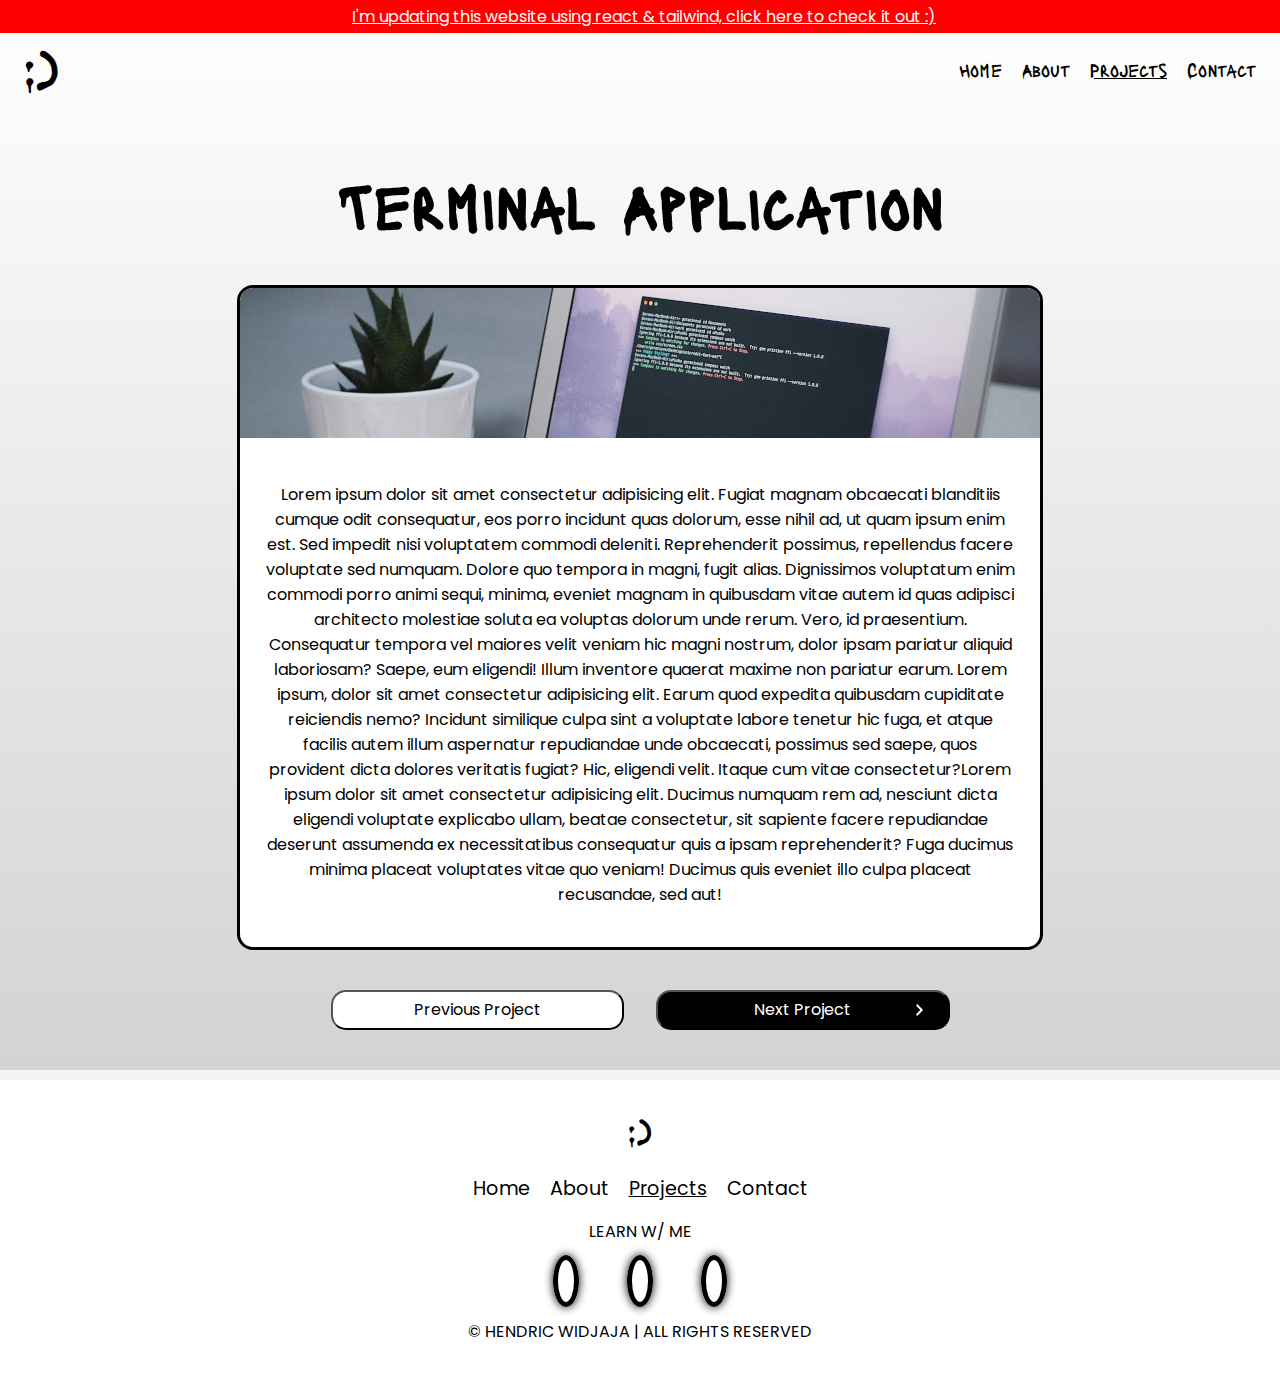
<file: src/pages/projects/terminal-application.html>
<!DOCTYPE html>
<html lang="en">
<head>
    <meta charset="UTF-8">
    <meta name="viewport" content="width=device-width, initial-scale=1.0">
    <title>Hendric Widjaja | Web Developer</title>

    <!-- Link source for 2x google fonts (Poppins & Laquer) -->
    <link rel="preconnect" href="https://fonts.googleapis.com">
    <link rel="preconnect" href="https://fonts.gstatic.com" crossorigin>
    <link href="https://fonts.googleapis.com/css2?family=Lacquer&family=Poppins:ital,wght@0,100;0,200;0,300;0,400;0,500;0,600;0,700;0,800;0,900;1,100;1,200;1,300;1,400;1,500;1,600;1,700;1,800;1,900&display=swap" rel="stylesheet">

    <!-- Link to respective external stylesheets (index.css) -->
    <link rel="stylesheet" href="../../styles/index.css">
    <link rel="stylesheet" href="../../styles/project-page.css">

    <!-- Link source for Font Awesome icons  -->
    <link rel="stylesheet" href="https://cdnjs.cloudflare.com/ajax/libs/font-awesome/6.5.2/css/all.min.css" integrity="sha512-SnH5WK+bZxgPHs44uWIX+LLJAJ9/2PkPKZ5QiAj6Ta86w+fsb2TkcmfRyVX3pBnMFcV7oQPJkl9QevSCWr3W6A==" crossorigin="anonymous" referrerpolicy="no-referrer" />
    
    <!-- Add link to favicon -->
    <link rel="icon" href="../../images/face-laugh-beam-solid.svg">

</head>
<body>
    <!-- Container which applies gradient background to body and footer -->
    <div class="page-background">
    <!-- Navigation bar including logo with "active" styling for current page -->
    <a 
        id="new-website" 
        href ="https://hendric-widjaja-v2.netlify.app/" 
        aria-label="Link to Hendric's new portfolio website" 
        target="_blank"
    >
        I'm updating this website using react & tailwind, click here to check it out :)
    </a>   
    <header>
        <div id="logo">
            <a href="../../index.html">:)</a>
        </div>
        <nav id="nav-items">
            <a href ="../../index.html">Home</a>
            <a href ="../about.html">About</a>
            <a class="active" href ="../projects.html">Projects</a>
            <a href ="../contact.html">Contact</a>
        </nav>
    </header>
    <!-- Main content: Includes project heading, and article container including image and text. -->
    <main>
        <div class="project-heading">
            <h1>Terminal Application</h1>
        </div>
        <article class="project-content">
            <img class="project-image" src="../../images/terminal-image-unsplash-800w.jpg" alt="Picture of retro game console by Lorenzo Herrera (sourced from Unsplash)">
            <p class="project-text">Lorem ipsum dolor sit amet consectetur adipisicing elit. Fugiat magnam obcaecati blanditiis cumque odit consequatur, eos porro incidunt quas dolorum, esse nihil ad, ut quam ipsum enim est. Sed impedit nisi voluptatem commodi deleniti. Reprehenderit possimus, repellendus facere voluptate sed numquam. Dolore quo tempora in magni, fugit alias. Dignissimos voluptatum enim commodi porro animi sequi, minima, eveniet magnam in quibusdam vitae autem id quas adipisci architecto molestiae soluta ea voluptas dolorum unde rerum. Vero, id praesentium. Consequatur tempora vel maiores velit veniam hic magni nostrum, dolor ipsam pariatur aliquid laboriosam? Saepe, eum eligendi! Illum inventore quaerat maxime non pariatur earum. Lorem ipsum, dolor sit amet consectetur adipisicing elit. Earum quod expedita quibusdam cupiditate reiciendis nemo? Incidunt similique culpa sint a voluptate labore tenetur hic fuga, et atque facilis autem illum aspernatur repudiandae unde obcaecati, possimus sed saepe, quos provident dicta dolores veritatis fugiat? Hic, eligendi velit. Itaque cum vitae consectetur?Lorem ipsum dolor sit amet consectetur adipisicing elit. Ducimus numquam rem ad, nesciunt dicta eligendi voluptate explicabo ullam, beatae consectetur, sit sapiente facere repudiandae deserunt assumenda ex necessitatibus consequatur quis a ipsam reprehenderit? Fuga ducimus minima placeat voluptates vitae quo veniam! Ducimus quis eveniet illo culpa placeat recusandae, sed aut!</p>
        </article>
        <!-- Section for 2x button at bottom of page which links back to previous project page or go to next project page -->
        <div class="buttons">
            <div class="btn-div">
                <a href="./portfolio.html">
                    <button id="prev-btn-div">Previous Project</button>
                </a>
            </div>
            <div class="btn-div">
                <a href="./full-stack-web-application.html">
                    <button id="next-btn-div">Next Project</button>
                </a>
            </div>
        </div>
    </main>
    <!-- Footer section which includes text and icons which links (opens new page) to github, linkedin or open mail app to compose an email  -->
    <footer>
        <div id="footer-logo">
            <a href="../../index.html">:)</a>
        </div>
        <nav id="footer-nav-items">
            <a href ="../../index.html">Home</a>
            <a href ="../about.html">About</a>
            <a class="active" href ="../projects.html">Projects</a>
            <a href ="../contact.html">Contact</a>
        </nav>
        <section class="footer-text">
            <p>LEARN W/ ME</p>
        </section>
        <div class="social-media">
            <a href="https://github.com/hendricwidjaja" aria-label="Link to Hendric Widjaja's Github Profile" target="_blank" >
                <i class="fa-brands fa-github"></i>
            </a>
            <a href="https://www.linkedin.com/in/hendric-widjaja/" aria-label="Link to Hendric Widjaja's Linkedin Profile" target="_blank">
                <i class="fa-brands fa-linkedin-in"></i>
            </a>
            <a href="mailto:hcwidjaja@gmail.com" aria-label="Compose a new email to Hendric Widjaja" target="_blank">
                <i class="fa-solid fa-envelope"></i>
            </a>
        </div>
        <div class="footer-text">
            <p>&copy; HENDRIC WIDJAJA | ALL RIGHTS RESERVED</p>
        </div>
    </footer>
    </div>
</body>
</html>
</file>
<file: src/styles/index.css>
/* Variables: Includes "Lacquer" for main heading font and "Poppins" for small text and subheadings*/
:root {
    --font-heading: "Lacquer";
    --font-secondary: "Poppins";
    --main-background: linear-gradient(rgba(255, 255, 255, 0.354), #c6c6c6)
}

/* CSS Flexbox containing header, main and footer to set layout of general page. Min-height 100svh to ensure footer stays at bottom of page (svh to ensure smoother scrolling on phones when search bar disappears from top  */
body {
    display: flex;
    flex-wrap: wrap;
    flex-direction: column;
    min-height: 100svh;
    justify-content: space-between;
    margin: 0px;
}

/* Adds animation/transition when loading pages. Targets main section/content only. Change transition takes 0.3s. Opacity from 0 to 1. Page also translates upwards by 20px */
main {
    animation: page-transition 0.3s;
}

@keyframes page-transition {
    from {
        opacity: 0;
        transform: translateY(20px);
    }

    to {
        opacity: 1;
        transform: translateY(0);
    }
}

/* Add padding to move logo away from left corner of page */
#logo {
    padding: 1.5rem;
}
/* Add styling and transition to logo (smiley face emoji ":)" in "Lacquer" font). Sans-serif backup font */
#logo a {
    font-family: var(--font-heading), sans-serif;
    color: black;
    font-size: 3rem;
    text-decoration: none;
    cursor: pointer;
    transition: 0.1s ease-in-out;
    display: inline-block;
}

/* Add transformation and text-shadow when hover over logo */
#logo a:hover {
    transform: scale(1.25) rotate(5deg) translate(2px);
    text-shadow: 0 0 16px black;
}

/* Flexbox to align layout of navigation bar and space between for logo at top and nav items at bottom of flex container */
header {
    display: flex;
    justify-content: space-between;
    align-items: center;
    margin-top: 16px;

/* If max width to nav bar to be applied, uncomment below */
    /* max-width: 1400px;
    margin: auto; */
}

@media screen and (max-width: 605px) {
    header {
        margin-top: 32px;
    }
    
}

/* Styling for nav items. Layout row, aligned with gap and padding */
#nav-items {
    font-family:var(--font-heading), sans-serif;
    display: flex;
    align-items: center;
    gap: 20px;
    padding: 1.5rem ;
}

/* Change nav items from default to black with no underline and add transition 0.1s ease in out to apply scale transformation on hover */
#nav-items a {
    text-decoration: none;
    color: black;
    cursor: pointer;
    transition: 0.1s ease-in-out;
    font-size: 1.2rem;
}

/* Scale nav item by 1.1 when hovered */
#nav-items a:hover {
    transform: scale(1.1);
}

/* Underlines respective nav item when page is active (check html header section) */
#nav-items a.active {
    text-decoration: underline;
}

/* Styles alert notification for updated website link fixed to top of each page */
#new-website {
    font-family:var(--font-secondary), sans-serif;
    display: block;
    text-align: center;
    background-color: red;
    color: white;
    padding: 4px;
    width: 100%;
    position: fixed;
    z-index: 10;
}

/* Remove "home" nav item when viewport is 450px or less. User can still use "logo" to navigate home */
@media screen and (max-width: 450px) {
    #nav-items a:first-child {
        display: none;
    }
}

/* Styling for background of header & main sections */
.page-background {
    background-image: var(--main-background);
}

/* Styling for footer section */
footer {
    background-color: rgb(255, 255, 255);
    border-top: 10px solid rgba(233, 233, 233, 0.503);
    padding: 32px 16px 16px 16px;
    text-align: center;
}

/* Styling for logo located in footer ":)". Similar to main logo but smaller font size */
#footer-logo a {
    font-family: var(--font-heading), sans-serif;
    color: black;
    font-size: 2rem;
    text-decoration: none;
    cursor: pointer;
    transition: 0.1s ease-in-out;
}

/* Scale footer logo by 1.1 and add text shadow on hover */
#footer-logo a:hover {
    transform: scale(1.1);
    text-shadow: 0 0 16px black;
}

/* Footer text margin to push up footer text */
.footer-text {
    margin-bottom: 24px;
}

/* Flexbox to lay social media icons in a row and centered. Gap to spread icons apart and margin to separate from footer text */
.social-media {
    display: flex;
    justify-content: center;
    gap: 3rem;
    margin-bottom: 24px;
}

/* Styling to change default styling of links. Add circle border and box shadow to create "pop" effect */
.social-media i {
    font-size: 24px;
    color: black;
    background-color: white;
    border: 5px solid black;
    padding: 8px;
    border-radius: 50%;
    box-shadow: 0 0 10px black;
    cursor: pointer;
    transition: 0.1s ease-in-out;
}

/* Add transform and box shadow when hovering social media links */
.social-media i:hover {
    transform: scale(1.1);
    box-shadow: 0 0 25px rgba(0, 0, 0, 0.452);
}

/* Adjust font to footer with backup font*/
.footer-text {
    font-family: var(--font-secondary), sans-serif;
}


/* Styling for footer nav items. Layout row, aligned centre with gap and padding */
#footer-nav-items {
    font-family:var(--font-secondary), sans-serif;
    display: flex;
    justify-content: center;
    align-items: center;
    gap: 20px;
    padding-top: 1.5rem ;
}

/* Change footer nav items from default to black with no underline and add transition 0.1s ease in out to apply scale transformation on hover */
#footer-nav-items a {
    text-decoration: none;
    color: black;
    cursor: pointer;
    transition: 0.1s ease-in-out;
    font-size: 1.2rem;
}

/* Scale nav item by 1.1 when hovered */
#footer-nav-items a:hover {
    transform: scale(1.1);
}

/* Underlines respective footer nav item when page is active (check html header section) */
#footer-nav-items a.active {
    text-decoration: underline;
}

/* Remove "home" nav item when viewport is 450px or less. User can still use "logo" to navigate home */
@media screen and (max-width: 450px) {
    #footer-nav-items a:first-child {
        display: none;
    }
}
</file>
<file: src/styles/home.css>
/* Centred Layout for main section using flex box */
main {
    display: flex;
    flex-direction: column;
    justify-content: center;
    margin-bottom: 40px;
}

/* Styling for Profile picture with responsiveness */
.profile img {
    height: 100px;
    width: 100px;
    border-radius: 50%;
    border: 5px solid black;
    margin-left: 24px;
    transition: 0.2s ease-in-out;
    box-shadow: 0 0 25px rgba(0, 0, 0, 0.485);
}

@media screen and (min-width: 699px) {
    .profile {
        display: flex;
        justify-content: center;
        margin: 0px;
    }
    .profile img {
        height: 150px;
        width: 150px;
    }
}

.profile img:hover {
    transform: scale(1.25);
    box-shadow: 0 0 25px rgb(0, 0, 0);
}

.intro-heading {
    font-family: var(--font-heading);
    font-size: 30px;
    padding-left: 24px;
    padding-right: 24px;
}

.intro-heading h1 {
    transition: 0.3s ease-in-out;
}

.intro-heading h1:hover {
    transform: scale(1.1) translateY(-8px);
}

@media screen and (max-width: 698px) {
    .intro-heading h1:hover {
        transform: translate(20px);
    }
    .profile img:hover {
        transform: translate(20px);
    }
}

@media screen and (min-width: 699px) {
    .intro-heading {
        display: flex;
        justify-content: center;
        gap: 24px;
    }
}

.intro-text {
    font-family: var(--font-secondary);
    text-align: center;
    padding-left: 24px;
    padding-right: 24px;
    display: flex;
    justify-content: center;
}

.intro-text p {
    max-width: 800px;
}

/* Styling for testimonial section */
.review-grid {
    margin-bottom: 16px;
}

.testimonial-main-heading {
    display: flex;
    align-items: center;
    gap: 8px;
    font-family: var(--font-heading);
    font-size: 1.2rem;
    justify-content: center;
}

.testimonial-main-heading img {
    width: 2.4rem;
    height: 2.4rem;
}

.reviews {
    font-family: var(--font-secondary);
    gap: 1rem;
    width: 85dvw;
    max-width: 1000px;
    margin: auto;
    display: grid;
    grid-template-areas:
    'one'
    'two'
    'three'
    'four';
}

/* Add quotation styling to first and fourth testimonial tile */
.flex-review-content:nth-child(1)::after {
    content: "";
    position: absolute;
    width: 50px;
    height: 60px;
    right: 20px;
    top: 0;
    background-image: url(../images/quote-left-solid.svg);
    background-size: contain;
}

.flex-review-content:nth-child(4)::after {
    content: "";
    position: absolute;
    width: 50px;
    height: 60px;
    transform: rotate(180deg);
    right: 20px;
    top: 0;
    background-image: url(../images/quote-left-solid.svg);
    background-size: contain;
}

.flex-review-content:nth-child(1) {
    grid-area: one;
    background-color: #364F74;
    color: white;
    position: relative;
    transition: 0.1s ease-in-out;
}
.flex-review-content:nth-child(2) {
    grid-area: two;
    background-color: #B3C6DB;
    color: black;
    transition: 0.1s ease-in-out;
}
.flex-review-content:nth-child(3) {
    grid-area: three;
    background-color: #FFF5C7;
    color: black;
    transition: 0.1s ease-in-out;
}
.flex-review-content:nth-child(4) {
    grid-area: four;
    background-color: #1A2334;
    color: white;
    position: relative;
    transition: 0.1s ease-in-out;
}

.flex-review-content:nth-child(1):hover {
    transform: scale(1.02);
    box-shadow: 0 0 50px #364F74;
}
.flex-review-content:nth-child(2):hover {
    transform: scale(1.02);
    box-shadow: 0 0 50px #B3C6DB;
}
.flex-review-content:nth-child(3):hover {
    transform: scale(1.02);
    box-shadow: 0 0 50px #FFF5C7;
}
.flex-review-content:nth-child(4):hover {
    transform: scale(1.02);
    box-shadow: 0 0 50px #1A2334;
}

@media screen and (min-width: 699px) {
    .reviews {
        grid-template-areas:
        'one one two'
        'three four four';
        }
}

.flex-review-content {
    border: 2px solid black;
    border-radius: 16px;
    padding: 20px;
    box-shadow: 0 0 25px rgba(0, 0, 0, 0.485);
}

.reviewer-details {
    display: flex;
    align-items: center;
    gap: 8px;
}

.reviewer-details img {
    height: 3rem;
    border: 2px solid black;
    border-radius: 50px;
}

.reviewer-name-container {
    display: flex;
    flex-direction: column;
}

.reviewer-name-container > * {
    margin: 0px;
}

.reviewer-name {
    font-weight: bold;
}

.review-highlight {
    font-weight: bold;
}

.education-experience {
    padding-left: 24px;
    padding-right: 24px;
}

.education-main-heading {
    display: flex;
    align-items: center;
    gap: 8px;
    font-family: var(--font-heading);
    font-size: 1.2rem;
    justify-content: center;
}

.education-main-heading img {
    width: 2.4rem;
    height: 2.4rem;
    transform: rotate(-45deg);
}

/* Interactive Accordion Styling to Education & Experience section */
.accordion {
    max-width: 800px;
    margin: auto;
    box-shadow: 0 0 50px rgba(0, 0, 0, 0.33);
    border-radius: 10px;
    overflow: hidden;
    font-family: var(--font-heading);
    background: black;
}

.accordion__label {
    padding: 14px 20px;
}

.accordion__content {
    padding: 14px 20px;
}

.accordion__label {
    display: block;
    color: white;
    font-weight: 500;
    font-size: 24px;
    cursor: pointer;
    position: relative;
    transition: background 0.5s;
}

.accordion__label:hover {
    background: rgba(255, 255, 255, 0.88);
    color: black;
}

/* Styling for Triangle animation to indicate checked/not checked */
.accordion__label::after {
    content: "";
    position: absolute;
    top: 50%;
    transform: translateY(-50%);
    right: 20px;
    width: 12px;
    height: 6px;
    background-image: url('data:image/svg+xml;utf8,<svg width="100" height="50" xmlns="http://www.w3.org/2000/svg"><polygon points="0,0 100,0 50,50" style="fill:%23FFFFFF99;" /></svg>');
    background-size: contain;
    transition: transform 0.4s;
}

/* Animation for triangle to turn 180 degrees */
.accordion__input:checked ~ .accordion__label::after {
    transform: rotate(0.5turn);
}

.accordion__content a {
    color: black;
    text-decoration: none;
    transition: 0.2s ease-in-out;
}

.frasers-heading {
    display: flex;
    align-items: center;
    gap: 24px;
}

.frasers-heading a:hover {
    transform: scale(1.1);
}

.coder-academy-section a:hover {
    transform: scale(1.1);
}

.unsw-section a:hover {
    transform: scale(1.1);
}

.frasers-heading img {
    width: 48px;
    height: 48px;
}

/* Flexbox layout for Frasers Property Australia Work Experience Card */
.frasers-roles {
    display: flex;
    flex-direction: column;
    gap: 10px;
}

.frasers-role {
    display: flex;
    justify-content: space-between;
    align-items: center;
    background-color: rgba(255, 255, 255, 0.811);
    /* background-color: transparent;
    backdrop-filter: blur(40px); */
    border-radius: 20px;
    padding: 0px 16px;
    border: 4px solid black;
    font-size: 20px;
}

.frasers-role > * {
    font-family: var(--font-secondary)
}

@media screen and (max-width: 625px) {
    .frasers-role {
        flex-direction: column;
        text-align: center;
    }
    .frasers-role > * {
        margin: 0.5rem;
    }
}

.coder-academy-section {
    display: flex;
    align-items: center;
    gap: 20px;
}

.unsw-section {
    display: flex;
    align-items: center;
    gap: 20px;
}

.education-heading {
    display: flex;
    flex-direction: column;
    background-color: rgba(255, 255, 255, 0.92);
    margin: 10px;
    border-radius: 20px;
    padding: 16px;
    border: 4px solid black;
}

.education-role {
    display: flex;
    align-items: center;
    justify-content: space-between;
    font-size: 20px;
}

.education-role > * {
    font-family: var(--font-secondary)
}

.education-role p {
    white-space: nowrap;
}

@media screen and (max-width: 841px) {
    .education-role {
        flex-direction: column;
        text-align: center;
    }
    .education-role > * {
        margin: 0.5rem;
    }
}

.education-heading img {
    width: 48px;
    height: 48px;
}

.accordion__content {
    background: white;
    line-height: 1.6;
    font-size: 0.85em;
    display: none;
}

/* Hides checkbox from being seen by user */
.accordion__input {
    display: none;

}

/* When accordion__input is checked, the following sibling named .accordion__content will be displayed */
.accordion__input:checked ~ .accordion__content {
    display: block;
}

#work-exp-background {
    background-image: url(../images/fpa-bg1-unsplash.jpg);
    background-size: 800px;
    background-repeat: none;
}

#education-background {
    background-image: url(../images/unsw-bg2-unsplash.jpg);
    background-size: 800px;
}

.buttons {
    display: flex;
    flex-wrap: wrap;
    justify-content: center;
    padding: 40px;
    gap: 32px;
}

#cv {
    height: 40px;
    background-color: white;
    border-radius: 15px;
    font-size: 16px;
    font-family: var(--font-secondary);
    width: 293.5px;
    transition: 0.1s ease-in-out;
}

#cv:hover {
    cursor: pointer;
    transform: scale(1.02);
    box-shadow: 0 0 25px rgba(0, 0, 0, 0.519);
}

#about-btn-div {
    height: 40px;
    background-color: black;
    color: white;
    border-radius: 15px;
    font-size: 16px;
    font-family: var(--font-secondary);
    width: 293.5px;
    background-image: url("data:image/svg+xml,%3Csvg xmlns='http://www.w3.org/2000/svg' width='7.41' height='12' viewBox='0 0 7.41 12'%3E%3Cpath d='M10,6,8.59,7.41,13.17,12,8.59,16.59,10,18l6-6Z' transform='translate(-8.59 -6)' fill='%23fff'/%3E%3C/svg%3E");
    background-repeat: no-repeat;
    background-position: right 24px center;
    transition: 0.1s ease-in-out;
}

#about-btn-div:hover {
    cursor: pointer;
    transform: scale(1.02);
    box-shadow: 0 0 25px rgba(0, 0, 0, 0.563);
}

@media screen and (max-width: 699px) {
    #about-btn-div  {
        width: 80dvw;
    }
    #cv  {
        width: 80dvw;
    }
}

.lets-work-heading {
    display: flex;
    align-items: center;
    gap: 8px;
    font-family: var(--font-heading);
    font-size: 1rem;
    justify-content: center;
}

.lets-work-heading img {
    display: inline-block;
    width: 2.4rem;
    height: 2.4rem;
}

form {
    display: flex;
    flex-direction: column;
    align-items: center;
    padding: 0px 24px;
    font-family: var(--font-secondary);
    gap: 8px;
}

.form-elements {
    display: flex;
    flex-direction: column;
    margin-bottom: 16px;
}

.form-elements label {
    padding: 8px;
    font-size: 1.5rem;
}

.form-input {
    width: 80dvw;
    border: 2px solid black;
    border-radius: 15px;
    padding: 10px 14px;
    outline: none;
    font-size: 1.2rem;
    font-family: var(--font-secondary);
}

/* Resizes width of form inputs to suit larger screens beyond 699px */
@media screen and (min-width: 699px) {
    .form-input {
        width: 80dvw;
        max-width: 776px;
    }
}

.form-input:focus {
    box-shadow: inset 0px 0px 10px 0px rgba(192, 192, 192, 0.592);
}

.form-textarea {
    resize: none;
}

#submit-message {
    height: 40px;
    background-color: black;
    color: white;
    border-radius: 15px;
    font-size: 16px;
    font-family: var(--font-secondary);
    width: 293.5px;
    background-image: url("data:image/svg+xml,%3Csvg xmlns='http://www.w3.org/2000/svg' width='7.41' height='12' viewBox='0 0 7.41 12'%3E%3Cpath d='M10,6,8.59,7.41,13.17,12,8.59,16.59,10,18l6-6Z' transform='translate(-8.59 -6)' fill='%23fff'/%3E%3C/svg%3E");
    background-repeat: no-repeat;
    background-position: right 24px center;
    transition: 0.1s ease-in-out;
}

@media screen and (max-width: 699px) {
    #submit-message {
        width: 80dvw;
    }
}

#submit-message:hover {
    cursor: pointer;
    transform: scale(1.02);
    box-shadow: 0 0 25px rgba(0, 0, 0, 0.485);
}
</file>
<file: src/styles/about.css>
/* Flexbox container for Tech Stack section. Aligns "tech-stack-heading-layout" and "tech-stack-grid". Max width set to 744px and margin auto to set content and remain static in the centre */
.full-stack-section {
    display: flex;
    justify-content: center;
    align-items: center;
    max-width: 744px;
    margin: auto;
}

/* Padding to help align tech stack grid with large heading */
.tech-stack-grid {
    padding-top: 16px;
}

/* Flexbox to contain "tech stack (briefcase image) and short sentence (h3) */
.tech-stack-heading-layout {
    display: flex;
    flex-direction: column;
    font-family: var(--font-heading);
    width: 400px;
}
/* Apply secondary font and sizing */
.tech-stack-heading-layout h3 {
    font-family: var(--font-secondary);
    font-size: 1.2rem;
}
/* Remove padding and margin to place text closer to remainder of text in this section. Font size to be 10rem */
.tech-heading {
    padding: 0px;
    margin: 0px;
    font-size: 10rem;
}
/* Flexbox container to include "stack" text and briefcase image/icon. Aligns and adds gap */
.stack-heading-container {
    display: flex;
    align-items: center;
    gap: 20px;
}
/* Adjust font size of "stack" and remove padding and margins (except for bottom margin) */
.stack-heading-container h1 {
    font-size: 5rem;
    padding: 0px 0px 10px 0px;
    margin: 0px;
}
/* Adjust briefcase image to 6rem width and height */
.stack-heading-container img {
    width: 6rem;
    height: 6rem;
}

/* Provide transition timing & ease in out when hovering over tech stack icons */
.tech-stack-icons img {
    transition: 0.2s ease-in-out;
}
/* Provide subtle animation when hovering over tech stack icons */
.tech-stack-icons img:hover {
    transform: scale(1.1) translateY(-4px);
}

/* Adjust height of all tech stack icons to same height */
.tech-stack-icons img {
    height: 40px;
}
/* Flexbox container to create rows of "tech-stack-icons". Apply border/background color and box shadow for "pop" effect. Gap and margin to adjust positioning*/
.tech-stack-icons {
    display: flex;
    gap: 30px;
    margin: 24px 0px 24px 24px;
    justify-content: center;
    background-color: white;
    border: 2px solid black;
    box-shadow: 0 0 25px rgba(0, 0, 0, 0.485);
    padding: 8px 24px;
    border-radius: 16px;
}
/* Media Query for smaller windows 775px or less */
@media screen and (max-width: 775px) {
    /* Change flexbox direction of tech stack to column */
    .full-stack-section {
        flex-direction: column;
        width: 80dvw;
    }
    /* Adjust width and items aligned centre */
    .tech-stack-heading-layout {
        width: 80dvw;
        align-items: center;
    }
    /* Adjust short text to 1rem for smaller displays */
    .tech-stack-heading-layout h3 {
        font-size: 1rem;
    }
    /* Adjust font size of "tech" to 40vw (max 10rem, min 5rem) */
    .tech-heading {
        font-size: clamp(5rem, 40vw, 10rem);
    }
    /* Adjust font size of "stack" to 20vw (max 5rem, min 2.5rem) */
    .stack-heading-container h1 {
        font-size: clamp(2.5rem, 20vw, 5rem);
    }
    /* Adjust image size of briefcase to 30vw (max 6rem, min 3rem) */
    .stack-heading-container img {
        width: clamp(3rem, 30vw, 6rem);
        height: clamp(3rem, 30vw, 6rem);
    }
    /* Adjust row of tech stack icons to spread 80dvw */
    .tech-stack-grid {
        width: 80dvw;
    }
    /* Allow icons to wrap if required when screen width gets smaller. Remove margin applied for layouts larger than 775px. 7% gap to allow icons to remain in row by reducing gap as screen gets smaller */
    .tech-stack-icons {
        flex-wrap: wrap;
        margin-left: 0px;
        gap: 7%;
    }
}

/* Styles and aligns headings for blog and playlist section */
.about-heading {
    display: flex;
    align-items: center;
    gap: 20px;
    font-family: var(--font-heading);
    font-size: 2.5rem;
    justify-content: center;
}
/* Adjust subheading image/icon */
.about-heading img {
    width: 3rem;
    height: 3rem;
}
/* Adjust heading for blogs and playlist for mobile screens */
@media screen and (max-width: 440px) {
    .about-heading h1 {
        font-size: 3rem;
    }
}

/* Flexbox to contain blog "tiles" in column and centred with gap between children  */
.blog-collection {
    display: flex;
    flex-direction: column;
    align-items: center;
    gap: 24px;
}
/* Flexbox to contain content of each blog "tile". Styling (e.g. border, color, font) + overflow hidden to hide image overflow */
.blog-tile {
    display: flex;
    align-items: center;
    background-color: white;
    border: 3px solid black;
    border-radius: 16px;
    width: 740px;
    height: 100px;
    font-family: var(--font-secondary);
    overflow: hidden;
    box-shadow: 0 0 25px rgba(0, 0, 0, 0.485);
}
/* Adjust width of blog "tiles" to 80vw with screen is 775px or smaller */
@media screen and (max-width: 775px) {
    .blog-tile {
        width: 80vw;
    }
}
/* Remove default styling of links for blogs */
.blog-collection a {
    text-decoration: none;
    transition: 0.1s ease-in-out;
}
/* Add transform scale 1.05 to hover on blog tile to help indicate to user it is a link */
.blog-collection a:hover {
    transform: scale(1.05);
}
/* Adjust sizing of image in "blog tile" + add border to right side of image to separate from text*/
.blog-tile img {
    width: 120px;
    height: 150px;
    border-right: 3px solid black;
}
/* Adjust and position text within flexbox container + styling */
.blog-text {
    padding: 0px 16px;
    height: 100px;
    display: flex;
    flex-direction: column;
    justify-content: space-around;
    color: black;
}
/* Adjust font size and remove margin/padding */
.blog-title {
    font-size: 1rem;
    margin: 0px;
    padding: 0px;
}
/* Remove margin/padding */
.blog-date {
    margin: 0px;
    padding: 0px;
}

/* Flexbox container for playlist section (column) + spacing using gap and margin */
.playlist {
    display: flex;
    flex-direction: column;
    gap: 16px;
    margin-bottom: 40px;
}
/* Apply "Lacquer" font to song title */
.song-text h2 {
    font-family: var(--font-heading)
}
/* Apply "Poppins" font to remainder of text + padding to adjust position */
.song-text {
    font-family: var(--font-secondary);
    padding: 4px 8px;
}
/* Target direct children of .song-text. Adjust position using margin */
.song-text > * {
    margin: 4px;
}
/* Flexbox to contain content of each song "tile" and adjust positioning of content (space-between to have art and text on left and "play" button on right). Margin-auto to centre "tiles" on page + general styling for each listed song "tile" */
.playlist-item {
    background-color: white;
    width: 740px;
    margin: auto;
    border: 2px solid black;
    border-radius: 16px;
    box-shadow: 0 0 25px rgba(0, 0, 0, 0.485);
    display: flex;
    justify-content: space-between;
    align-items: center;
    overflow: hidden;
}

/* Put album art and song text into flexbox container and align. */
.text-art-container {
    display: flex;
    align-items: center;
}
/* Adjust album cover art size and margin */
.text-art-container img {
    height: 80px;
    margin-left: 0.7rem;
    border: 2px solid black;
}
/* Hides album cover art when screen size is 775px wide or less */
@media screen and (max-width: 775px) {
    .text-art-container img {
        display: none;
    }
}
/* Targets play button image. Applies transition 0.1 ease in out */
.playlist-item img:last-child {
    transition: 0.1s ease-in-out;
}
/* Targets play button image. Applies scale up 1.05 and changes cursor to pointer on hover */
.playlist-item img:last-child:hover {
    cursor: pointer;
    transform: scale(1.05);
}
/* Adjust sizing of "play" button. Margin adjustments for positioning */
.play-btn {
    width: 75px;
    height: 75px;
    margin: 3px 16px 0px 0px;
}
/* Media query: Adjusts playlist "tile" to be 80 of viewport width when screen is 775px wide or less */
@media screen and (max-width: 775px) {
    .playlist-item {
        width: 80vw;
    }
}
/* Flexbox container to adjust "See my projects" button to align centre of page  */
.btn-div {
    display: flex;
    justify-content: center;
}
/* CSS for animated "See my projects" button --> Links to projects.html Page */
/* Background image is svg of arrow pointing right. Background no repeat to allow background to only appear once. Positions center and 24px from right of button. */
#projects-btn-div {
    height: 40px;
    margin-bottom: 40px;
    background-color: black;
    color: white;
    border-radius: 15px;
    font-size: 16px;
    font-family: var(--font-secondary);
    width: 293.5px;
    background-image: url("data:image/svg+xml,%3Csvg xmlns='http://www.w3.org/2000/svg' width='7.41' height='12' viewBox='0 0 7.41 12'%3E%3Cpath d='M10,6,8.59,7.41,13.17,12,8.59,16.59,10,18l6-6Z' transform='translate(-8.59 -6)' fill='%23fff'/%3E%3C/svg%3E");
    background-repeat: no-repeat;
    background-position: right 24px center;
    transition: 0.1s ease-in-out;
}
/* Adjusts width of button for smaller screens (380px wide or less) */
@media screen and (max-width: 380px) {
    #projects-btn-div {
        width: 80dvw;
    }
}
/* Applies scale up 1.02 of button and cursor = pointer when hovering button. Also adds box shadow black with 0.414 opacity */
#projects-btn-div:hover {
    cursor: pointer;
    transform: scale(1.02);
    box-shadow: 0 0 25px rgba(0, 0, 0, 0.414);
}
</file>
<file: src/styles/contact.css>
/* Apply padding for spacing between content and footer */
main {
    padding-bottom: 48px;
}
/* Flexbox container for contact page heading. Aligns text and pointer icon*/
.contact-heading {
    display: flex;
    align-items: center;
    gap: 8px;
    font-family: var(--font-heading);
    font-size: 2rem;
    justify-content: center;
}
/* Adjusts pointer icon size */
.contact-heading img {
    width: 3rem;
    height: 3rem;
}
/* Flexbox container for form content (3x form elements - containing 3x labels and 3x text input sections */
form {
    display: flex;
    flex-direction: column;
    align-items: center;
    padding: 0px 24px;
    font-family: var(--font-secondary);
    gap: 8px;
}
/* Flexbox container for each label and text area. Aligned in column*/
.form-elements {
    display: flex;
    flex-direction: column;
    margin-bottom: 16px;
}
/* Styling for label */
.form-elements label {
    padding: 8px;
    font-size: 1.5rem;
}
/* Styling for text areas */
.form-input {
    width: 80dvw;
    border: 2px solid black;
    border-radius: 15px;
    padding: 10px 14px;
    outline: none;
    font-size: 1.2rem;
    font-family: var(--font-secondary);
}

/* Resizes width of form inputs to suit larger screens beyond 699px */
@media screen and (min-width: 699px) {
    .form-input {
        width: 80dvw;
        max-width: 776px;
    }
}
/* Styling when text area is clicked. Slight inset box shadow in grey with 0.592 opacity*/
.form-input:focus {
    box-shadow: inset 0px 0px 10px 0px rgba(192, 192, 192, 0.592);
}
/* To prevent text area from being resized */
.form-textarea {
    resize: none;
}
.buttons {
    display: flex;
    flex-wrap: wrap;
    justify-content: center;
    padding: 40px;
    gap: 32px;
}
/* Styling for submit button */
#submit-message {
    height: 40px;
    background-color: black;
    color: white;
    border-radius: 15px;
    font-size: 16px;
    font-family: var(--font-secondary);
    width: 293.5px;
    background-image: url("data:image/svg+xml,%3Csvg xmlns='http://www.w3.org/2000/svg' width='7.41' height='12' viewBox='0 0 7.41 12'%3E%3Cpath d='M10,6,8.59,7.41,13.17,12,8.59,16.59,10,18l6-6Z' transform='translate(-8.59 -6)' fill='%23fff'/%3E%3C/svg%3E");
    background-repeat: no-repeat;
    background-position: right 24px center;
    transition: 0.1s ease-in-out;
}

/* Adds animation to submit button on hover (scale up and box shadow) */
#submit-message:hover {
    cursor: pointer;
    transform: scale(1.02);
    box-shadow: 0 0 25px rgba(0, 0, 0, 0.485);
}

/* Styling for Download CV button */
#cv {
    height: 40px;
    background-color: white;
    border-radius: 15px;
    font-size: 16px;
    font-family: var(--font-secondary);
    width: 293.5px;
    transition: 0.1s ease-in-out;
}
/* Applies scale and box shadow animations on hover of CV button */
#cv:hover {
    cursor: pointer;
    transform: scale(1.02);
    box-shadow: 0 0 25px rgba(0, 0, 0, 0.519);
}
/* Adjust submit button to 80dvw for screens 699px wide or less */
@media screen and (max-width: 699px) {
    #submit-message {
        width: 80dvw;
    }
    #cv {
        width: 80dvw;
    }
}
</file>
<file: src/styles/projects.css>
.lets-work-heading {
    display: flex;
    align-items: center;
    gap: 8px;
    font-family: var(--font-heading);
    font-size: 2.5rem;
    justify-content: center;
}


.lets-work-heading img {
    /* display: inline-block; */
    width: 3rem;
    height: 3rem;
}

/* Layout of main content using flexbox */
.main-flexbox {
    display: flex;
    flex-direction: column;
    align-items: center;
    gap: 40px;
    margin-bottom: 40px;
}

/* Layout of projects using flexbox */
.flexbox-projects {
    display: flex;
    justify-content: center;
    flex-wrap: wrap;
    gap: 24px;
}

/* Align Heading of project with tile (center) */
.project-item {
    display: flex;
    flex-direction: column;
    align-items: center;
    background-color: white;
    border-radius: 16px;
    margin: 16px;
}

/* Font styling to title of projects */
.project-item h2 {
    font-family: var(--font-heading);
}

.project-tile {
    position: relative;
    width: 360px;
}

@media screen and (max-width:807px) {
    .project-tile {
        width: 85dvw;
    }
}

.tile-img {
    display: block;
    width: 100%;
    border-radius: 16px;
}

.image__overlay {
    position: absolute;
    top: 0;
    left: 0;
    width: 100%;
    height: 100%;
    background: rgba(0, 0, 0, 0.6);
    border-radius: 16px;
    font-family: var(--font-heading);
    color: white;
    display: flex;
    flex-direction: column;
    align-items: center;
    justify-content: center;
    text-align: center;
    opacity: 0;
    transition: opacity 0.3s;
}

.image__description {
    font-family: var(--font-secondary);
    padding: 0rem 1rem;
}

@media screen and (max-width: 430px) {
    .image__description {
        display: none;
    }
}

.image__overlay--blur {
    backdrop-filter: blur(5px);
}

.image__overlay > * {
    transform: translateY(20px);
    transition: transform 0.3s;
}

.image__overlay:hover {
    opacity: 1;
    box-shadow: 0px 0px 20px 2px rgba(0, 0, 0, 0.592);
}

.image__overlay:hover > * {
    transform: translateY(0px);
}

.image__title {
    font-size: 2em;
    font-weight: bold;
    padding-top: 8px;
}

.image_description {
    font-size: 1.25em;
    margin-top: 0.25em;
}

@keyframes breathe {
    50% {
        transform: scale(1.1);
    }
    95% {
        transform: scale(1);
    }
}

.click-more-animation {
    font-family: var(--font-secondary);
    background-color: white;
    color: black;
    font-weight: bold;
    border-radius: 16px;
    padding: 8px;
    transition: 0.3s ease-in-out;
}

/* Removes underline for text to project link */
.project-link {
    text-decoration: none;
}

/* Add "breathe" effect animation when hovering "click for more" button */
.click-more-animation:hover {
    animation: breathe 1.5s linear infinite;
    cursor: pointer;
}


/* CSS for animated "Contact Me" button --> Links to contact.html Page */
#contact-btn-div {
    height: 40px;
    background-color: black;
    color: white;
    border-radius: 15px;
    font-size: 16px;
    font-family: var(--font-secondary);
    width: 293.5px;
    background-image: url("data:image/svg+xml,%3Csvg xmlns='http://www.w3.org/2000/svg' width='7.41' height='12' viewBox='0 0 7.41 12'%3E%3Cpath d='M10,6,8.59,7.41,13.17,12,8.59,16.59,10,18l6-6Z' transform='translate(-8.59 -6)' fill='%23fff'/%3E%3C/svg%3E");
    background-repeat: no-repeat;
    background-position: right 24px center;
    transition: 0.1s ease-in-out;
}

#contact-btn-div:hover {
    cursor: pointer;
    transform: scale(1.02);
    box-shadow: 0 0 25px rgba(0, 0, 0, 0.414);
}
</file>
<file: src/styles/blog.css>
/* Flexbox container for content to be column and center */
main {
    display: flex;
    flex-direction: column;
    align-items: center;
}
/* Flexbox container for blog heading and blog publish date */
.blog-heading {
    display: flex;
    flex-direction: column;
    font-family: var(--font-heading);
    font-size: 2rem;
    margin: 0px 24px;
}

/* Targets all children of .blog heading. Minimising gap between title and date */
.blog-heading > * {
    margin: 10px;
}

/* Adjusting date of blog to be smaller in size than title */
.blog-date {
    font-size: 20px;
    font-family: var(--font-secondary);
}
/* Apply styling to content section (tile containing text and image) */
.blog-content {
    max-width: 800px;
    margin: auto;
    background-color: white;
    border: 3px solid black;
    border-radius: 16px;
    overflow: hidden;
}
/* Applies styling to text for blog */
.blog-text {
    padding: 24px;
    text-align: center;
    font-family: var(--font-secondary);
}
/* Applies styling to left button which links to previous blog or back to about page */
#prev-btn-div {
    height: 40px;
    background-color: white;
    color: black;
    border-radius: 15px;
    font-size: 16px;
    font-family: var(--font-secondary);
    width: 293.5px;
    transition: 0.1s ease-in-out;
}
/* Animation effects on hover (scale & box shadow) for "previous blog" button */
#prev-btn-div:hover {
    cursor: pointer;
    transform: scale(1.02);
    box-shadow: 0 0 25px rgba(0, 0, 0, 0.484);
}
/* Applies styling to right button which links to next blog or project page */
#next-btn-div {
    height: 40px;
    background-color: black;
    color: white;
    border-radius: 15px;
    font-size: 16px;
    font-family: var(--font-secondary);
    width: 293.5px;
    background-image: url("data:image/svg+xml,%3Csvg xmlns='http://www.w3.org/2000/svg' width='7.41' height='12' viewBox='0 0 7.41 12'%3E%3Cpath d='M10,6,8.59,7.41,13.17,12,8.59,16.59,10,18l6-6Z' transform='translate(-8.59 -6)' fill='%23fff'/%3E%3C/svg%3E");
    background-repeat: no-repeat;
    background-position: right 24px center;
    transition: 0.1s ease-in-out;
}
/* Animation effects on hover (scale & box shadow) for "next blog" button */
#next-btn-div:hover {
    cursor: pointer;
    transform: scale(1.02);
    box-shadow: 0 0 25px rgba(0, 0, 0, 0.429);
}
/* Flexbox container for buttons. Allow wrap when screen size gets smaller */
.buttons {
    display: flex;
    flex-wrap: wrap;
    justify-content: center;
    padding: 40px;
    gap: 32px;
}

/* Adjust blog tile/content to 84dvw when screen size is less than 992px wide */
@media screen and (max-width: 992px) {
    .blog-content {
        max-width: 84dvw;
    }
}
/* Adjusts blog heading to 1.5em font size when screen size is 800px wide or less */
@media screen and (max-width: 800px) {
    .blog-heading {
        font-size: 1.5em;
    }
}
/* Aligns heading and date text to be centred when screen width is 558px or more */
@media screen and (min-width: 558px) {
    .blog-heading {
        align-items: center;
    }
}
</file>
<file: src/styles/project-page.css>
/* Flexbox container for content to be column and center */
main {
    display: flex;
    flex-direction: column;
    align-items: center;
}
/* Flexbox container for blog heading and blog publish date */
.project-heading {
    display: flex;
    flex-direction: column;
    font-family: var(--font-heading);
    font-size: 2rem;
    margin: 0px 24px;
}
/* Apply styling to content section (tile containing text and image) */
.project-content {
    max-width: 800px;
    margin: auto;
    background-color: white;
    border: 3px solid black;
    border-radius: 16px;
    overflow: hidden;
}
/* Applies styling to text for blog */
.project-text {
    padding: 24px;
    text-align: center;
    font-family: var(--font-secondary);
}
/* Applies styling to left button which links to previous project or back to project page */
#prev-btn-div {
    height: 40px;
    background-color: white;
    color: black;
    border-radius: 15px;
    font-size: 16px;
    font-family: var(--font-secondary);
    width: 293.5px;
    transition: 0.1s ease-in-out;
}
/* Animation effects on hover (scale & box shadow) for "previous project" button */
#prev-btn-div:hover {
    cursor: pointer;
    transform: scale(1.02);
    box-shadow: 0 0 25px rgba(0, 0, 0, 0.484);
}
/* Applies styling to right button which links to next project or contact page */
#next-btn-div {
    height: 40px;
    background-color: black;
    color: white;
    border-radius: 15px;
    font-size: 16px;
    font-family: var(--font-secondary);
    width: 293.5px;
    background-image: url("data:image/svg+xml,%3Csvg xmlns='http://www.w3.org/2000/svg' width='7.41' height='12' viewBox='0 0 7.41 12'%3E%3Cpath d='M10,6,8.59,7.41,13.17,12,8.59,16.59,10,18l6-6Z' transform='translate(-8.59 -6)' fill='%23fff'/%3E%3C/svg%3E");
    background-repeat: no-repeat;
    background-position: right 24px center;
    transition: 0.1s ease-in-out;
}
/* Animation effects on hover (scale & box shadow) for "next project" button */
#next-btn-div:hover {
    cursor: pointer;
    transform: scale(1.02);
    box-shadow: 0 0 25px rgba(0, 0, 0, 0.429);
}
/* Flexbox container for buttons. Allow wrap when screen size gets smaller */
.buttons {
    display: flex;
    flex-wrap: wrap;
    justify-content: center;
    padding: 40px;
    gap: 32px;
}

/* Adjust blog tile/content to 84dvw when screen size is less than 992px wide */
@media screen and (max-width: 992px) {
    .project-content {
        max-width: 84dvw;
    }
}
/* Adjusts blog heading to 1.5em font size when screen size is 800px wide or less */
@media screen and (max-width: 800px) {
    .project-heading {
        font-size: 1.5em;
    }
}
/* Aligns heading and date text to be centred when screen width is 558px or more */
@media screen and (min-width: 558px) {
    .project-heading {
        align-items: center;
    }
}
</file>
